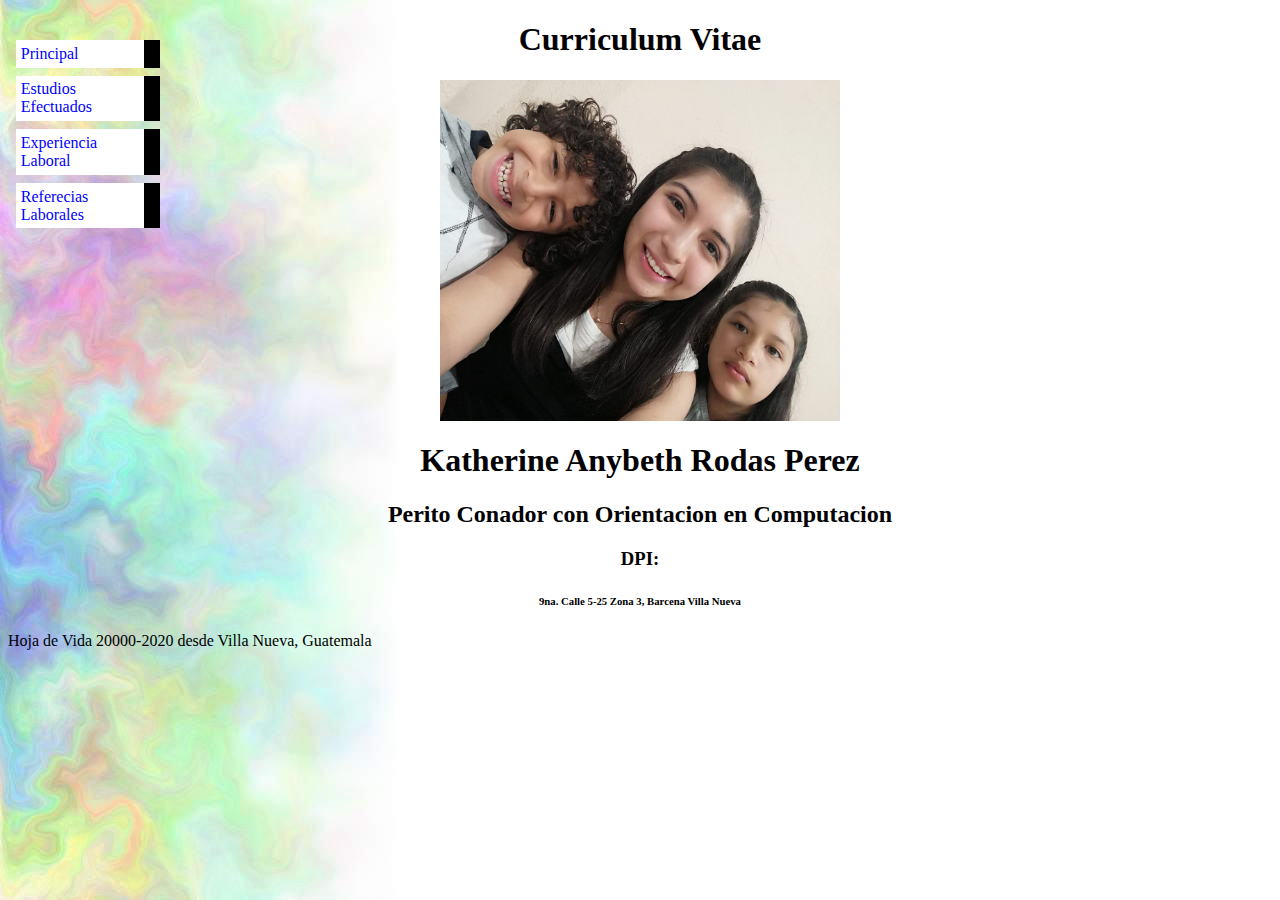
<file: index.html>
<!DOCTYPE html>
<html>
<head>
	<title>Mi primera pagina en repostitorios</title>
	<link rel="stylesheet" type="text/css" href="style.css" media="screen"> 
</head>
<body background="Imagen.jpg"  >


<h1 align="center"> Curriculum Vitae</h1>
<center><img src="Foto.jpg" width="400" 
	height="341" align="center"></center>
<h1 align="center"> Katherine Anybeth Rodas Perez</h1>
<h2 align="center"> Perito Conador con Orientacion en Computacion</h2>
<h3 align="center"> DPI:   </h3>
<h6 align="center">9na. Calle 5-25 Zona 3, Barcena Villa Nueva</h6>

<ul class="navbar">
<li><a href="index.html"> Principal</a></li>
<li><a href="estudios.html"> Estudios Efectuados</a></li>
<li><a href="explab.html"> Experiencia Laboral</a></li>
<li><a href="referencias.html"> Referecias Laborales</a></li>	
</ul>
<p> Hoja de Vida 20000-2020 desde Villa Nueva, Guatemala</p>

</body>
</html>
</file>
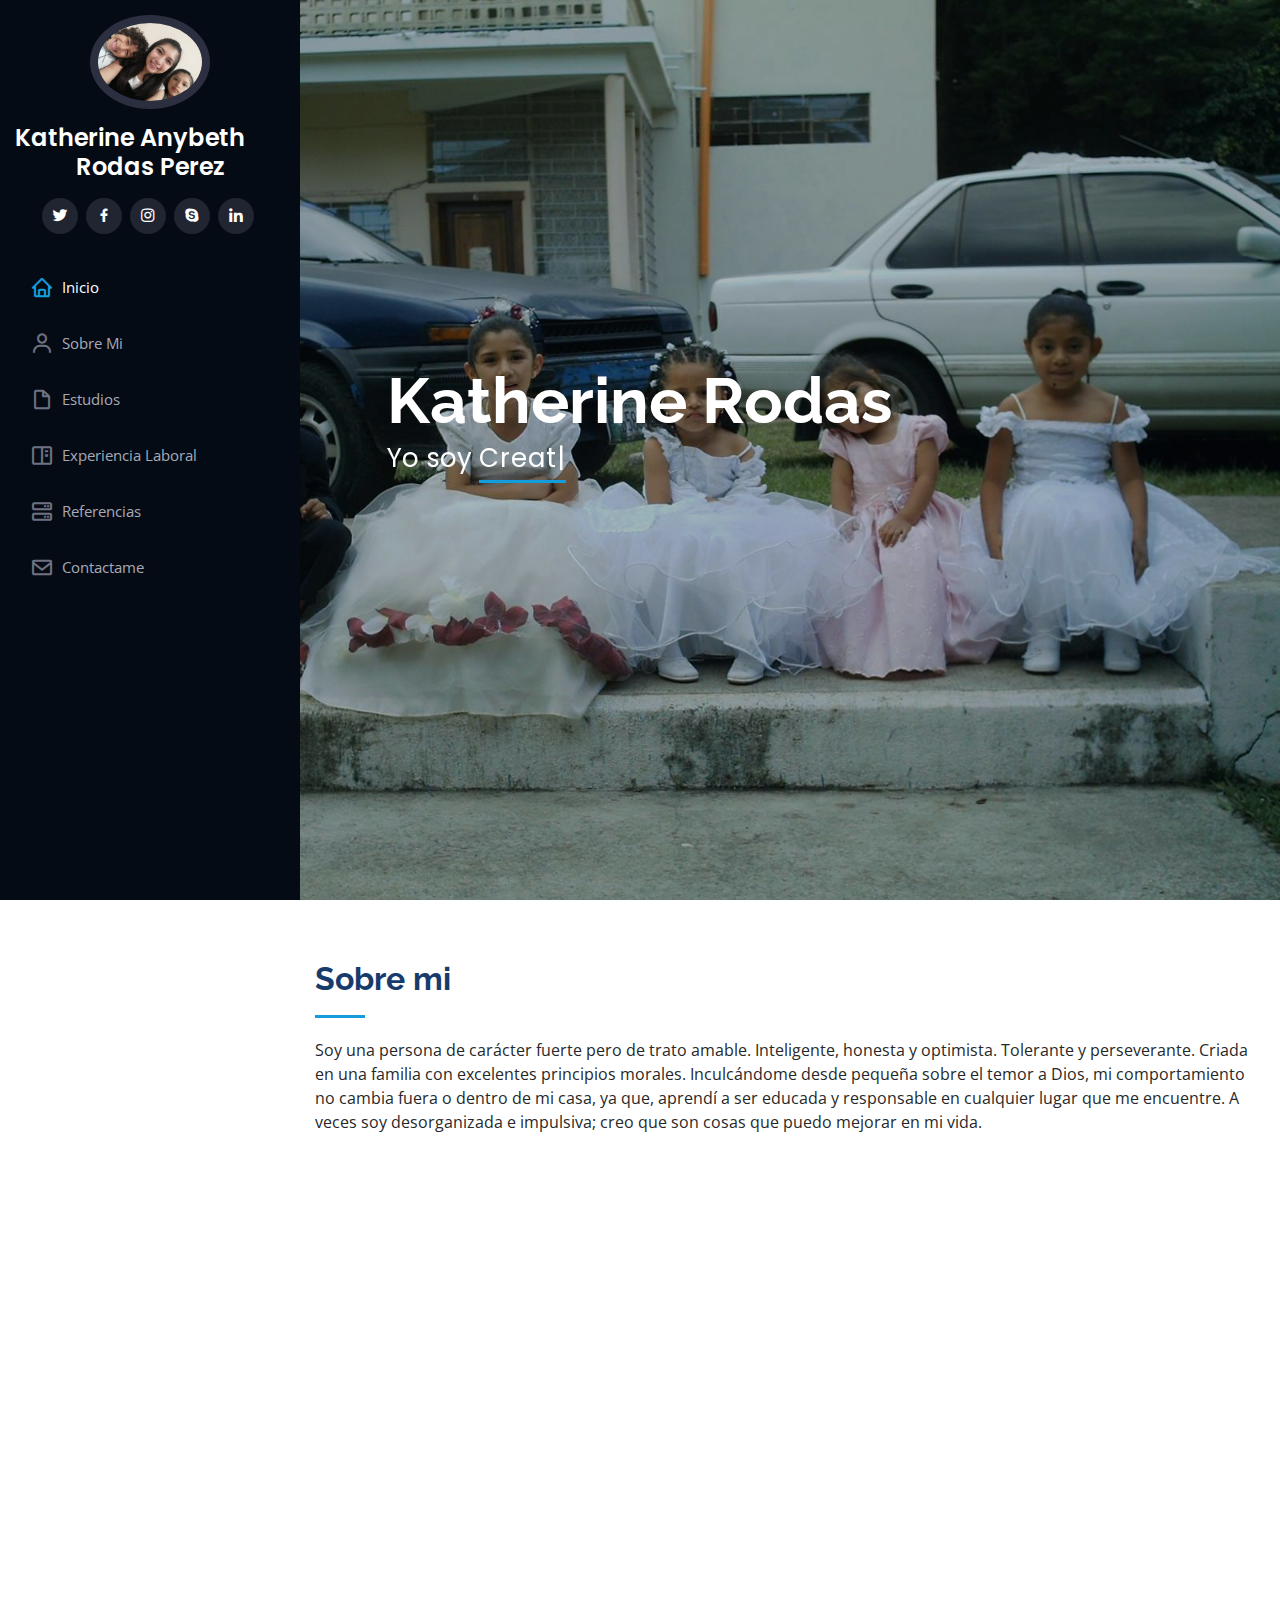
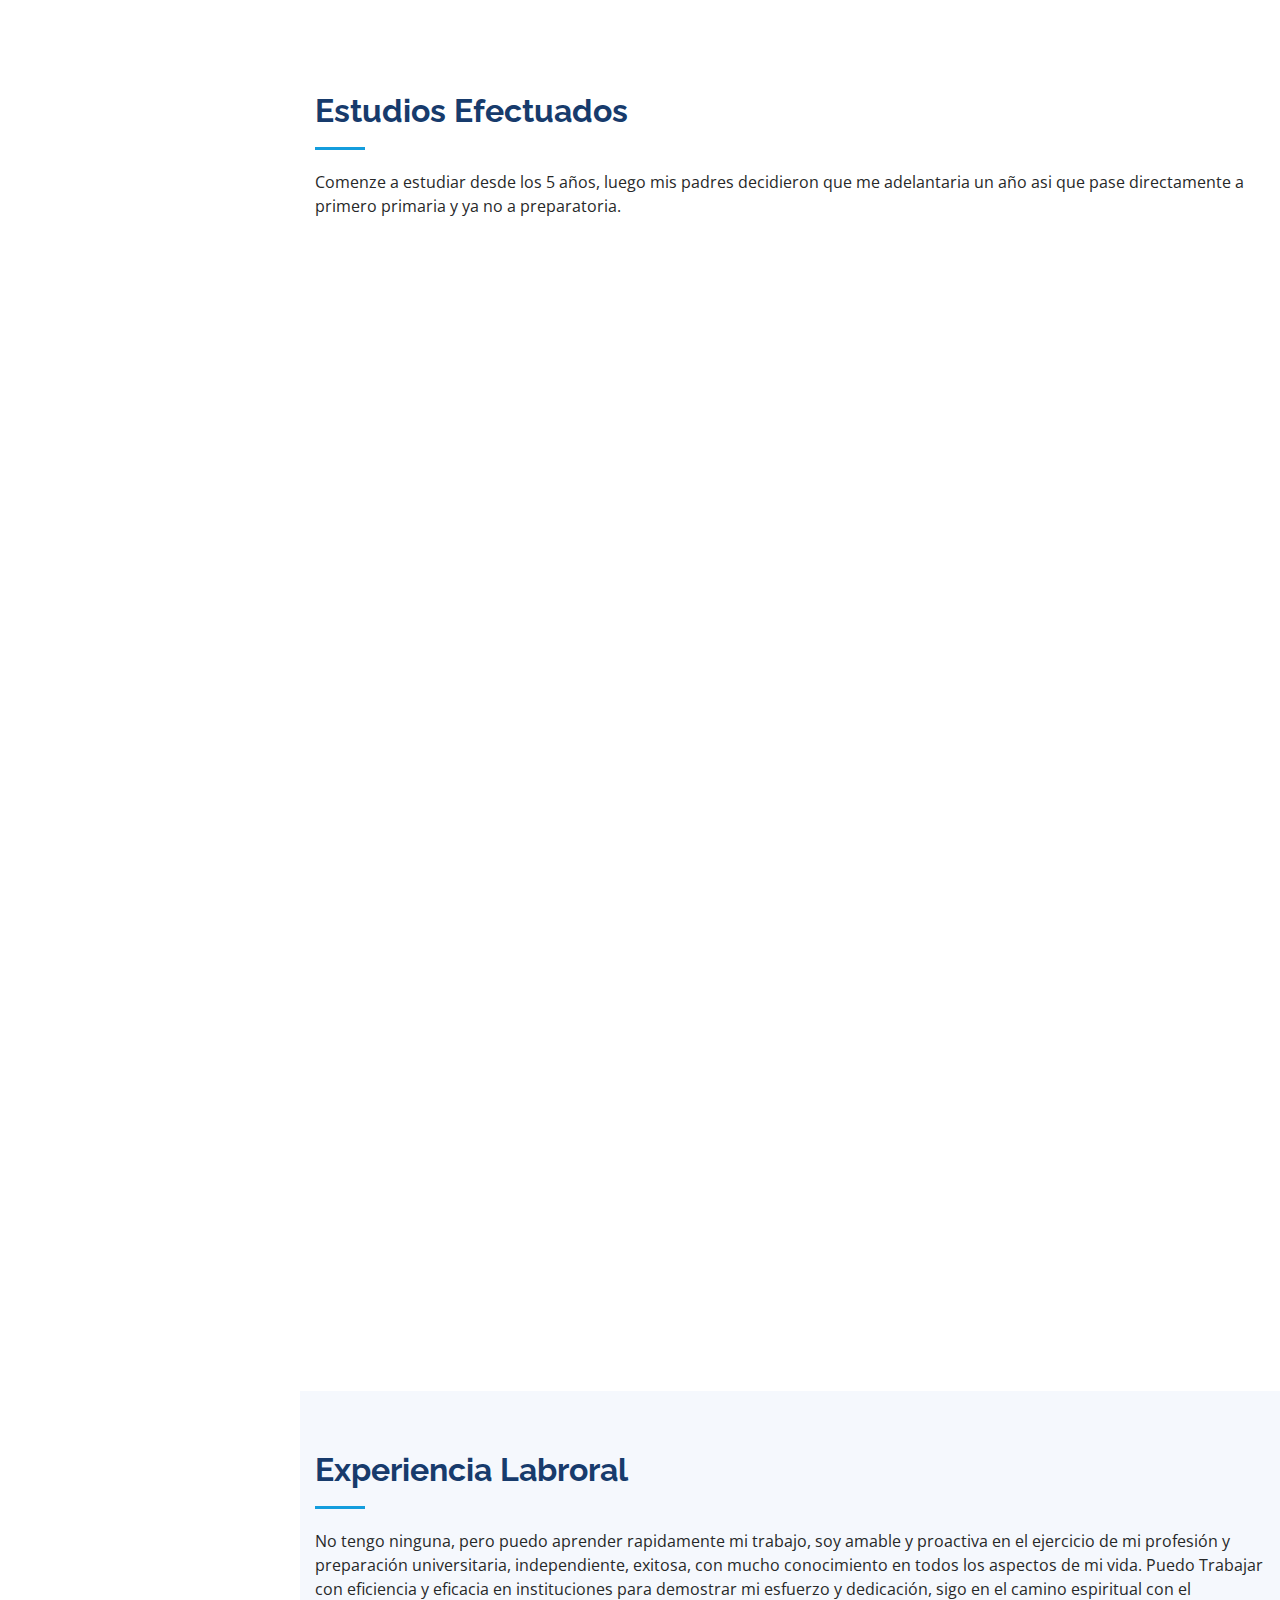
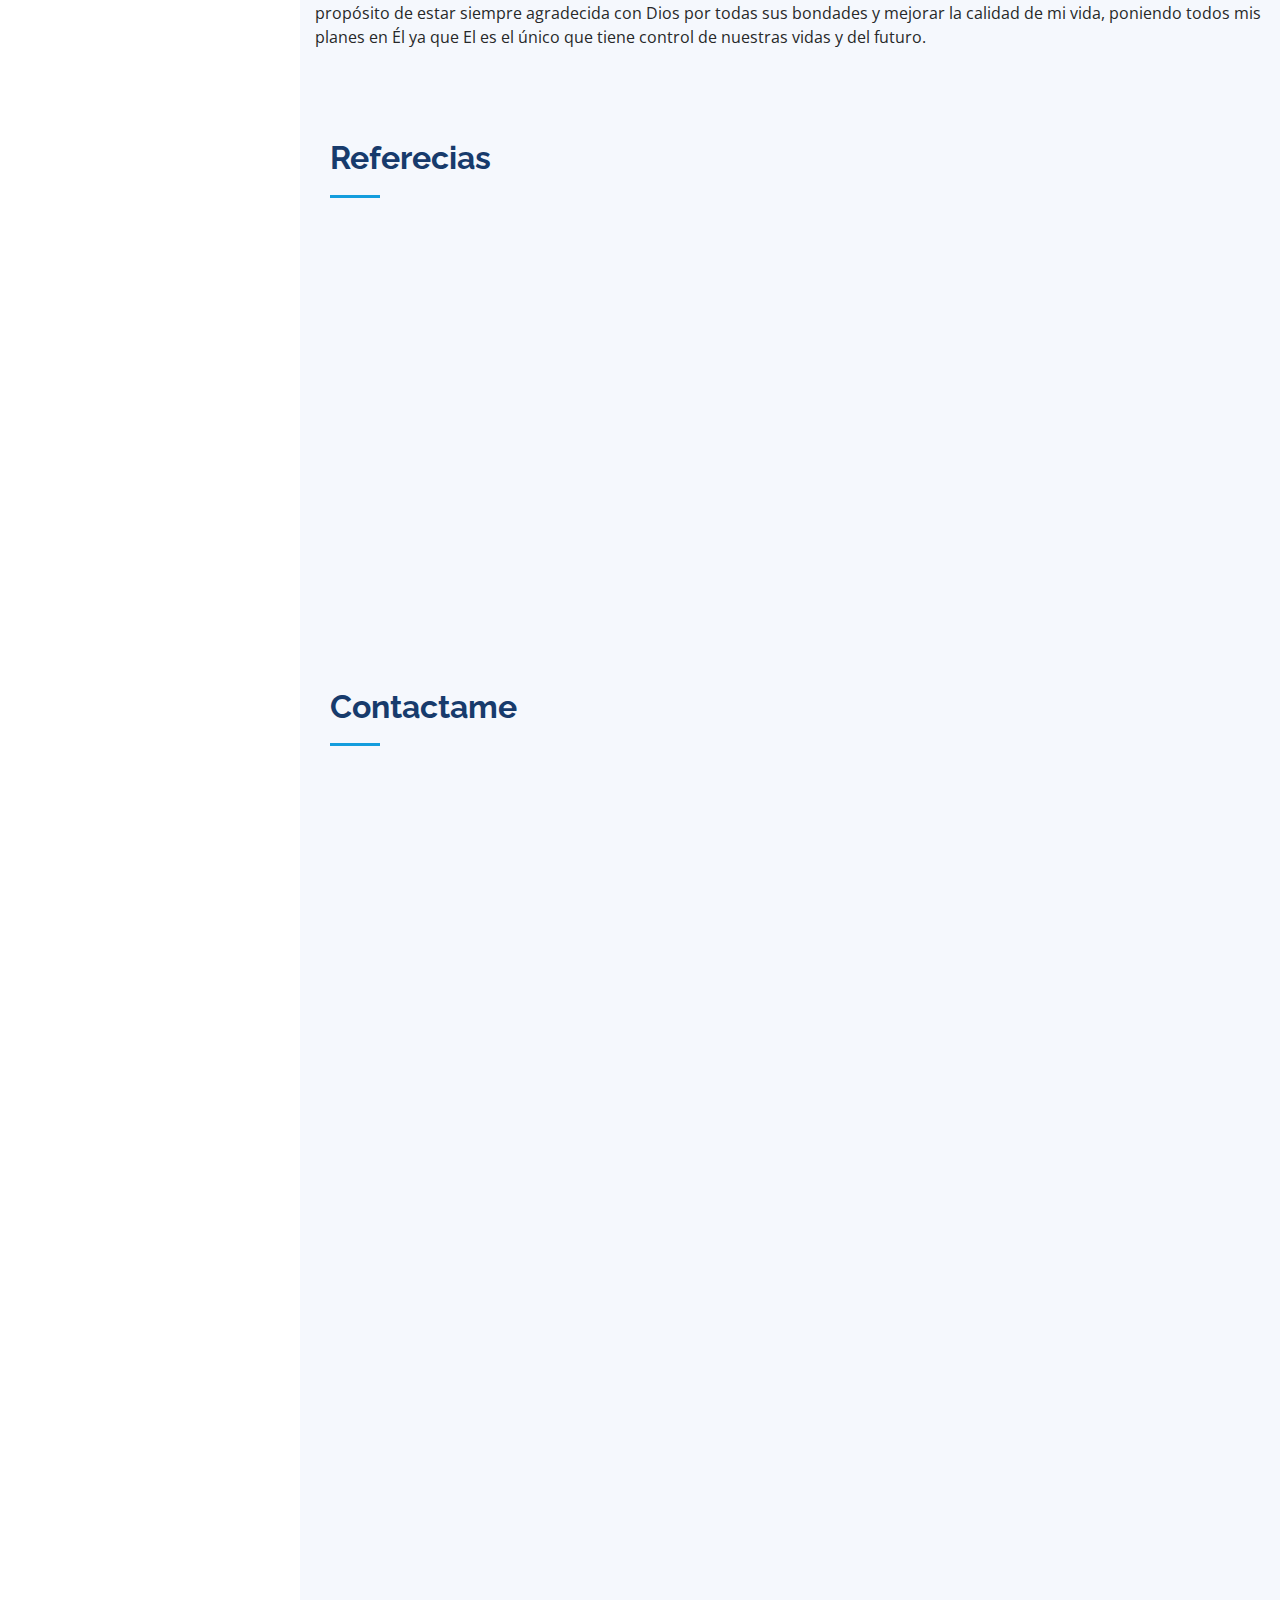
<file: iPortfolio/index.html>
<!DOCTYPE html>
<html lang="en">

<head>
  <meta charset="utf-8">
  <meta content="width=device-width, initial-scale=1.0" name="viewport">

  <title>Curriculum Vitae</title>
  <meta content="" name="description">
  <meta content="" name="keywords">

  <!-- Favicons -->
  <link href="assets/img/favicon.png" rel="icon">
  <link href="assets/img/apple-touch-icon.png" rel="apple-touch-icon">

  <!-- Google Fonts -->
  <link href="https://fonts.googleapis.com/css?family=Open+Sans:300,300i,400,400i,600,600i,700,700i|Raleway:300,300i,400,400i,500,500i,600,600i,700,700i|Poppins:300,300i,400,400i,500,500i,600,600i,700,700i" rel="stylesheet">

  <!-- Vendor CSS Files -->
  <link href="assets/vendor/bootstrap/css/bootstrap.min.css" rel="stylesheet">
  <link href="assets/vendor/icofont/icofont.min.css" rel="stylesheet">
  <link href="assets/vendor/boxicons/css/boxicons.min.css" rel="stylesheet">
  <link href="assets/vendor/venobox/venobox.css" rel="stylesheet">
  <link href="assets/vendor/owl.carousel/assets/owl.carousel.min.css" rel="stylesheet">
  <link href="assets/vendor/aos/aos.css" rel="stylesheet">

  <!-- Template Main CSS File -->
  <link href="assets/css/style.css" rel="stylesheet">

  <!-- =======================================================
  * Template Name: iPortfolio - v1.5.1
  * Template URL: https://bootstrapmade.com/iportfolio-bootstrap-portfolio-websites-template/
  * Author: BootstrapMade.com
  * License: https://bootstrapmade.com/license/
  ======================================================== -->
</head>

<body>

  <!-- ======= Mobile nav toggle button ======= -->
  <button type="button" class="mobile-nav-toggle d-xl-none"><i class="icofont-navigation-menu"></i></button>

  <!-- ======= Header ======= -->
  <header id="header">
    <div class="d-flex flex-column">

      <div class="profile">
        <img src="assets/img/Profile img.jpg" alt="" class="img-fluid rounded-circle">
        <h1 class="text-light"><a href="index.html">Katherine Anybeth Rodas Perez</a></h1>
        <div class="social-links mt-3 text-center">
          <a href="#" class="twitter"><i class="bx bxl-twitter"></i></a>
          <a href="#" class="facebook"><i class="bx bxl-facebook"></i></a>
          <a href="#" class="instagram"><i class="bx bxl-instagram"></i></a>
          <a href="#" class="google-plus"><i class="bx bxl-skype"></i></a>
          <a href="#" class="linkedin"><i class="bx bxl-linkedin"></i></a>
        </div>
      </div>

      <nav class="nav-menu">
        <ul>
          <li class="active"><a href="index.html"><i class="bx bx-home"></i> <span>Inicio</span></a></li>
          <li><a href="#about"><i class="bx bx-user"></i> <span>Sobre Mi</span></a></li>
          <li><a href="#resume"><i class="bx bx-file-blank"></i> <span>Estudios</span></a></li>
          <li><a href="#portfolio"><i class="bx bx-book-content"></i> Experiencia Laboral</a></li>
          <li><a href="#services"><i class="bx bx-server"></i> Referencias</a></li>
          <li><a href="#contact"><i class="bx bx-envelope"></i> Contactame</a></li>

        </ul>
      </nav><!-- .nav-menu -->
      <button type="button" class="mobile-nav-toggle d-xl-none"><i class="icofont-navigation-menu"></i></button>

    </div>
  </header><!-- End Header -->

  <!-- ======= Hero Section ======= -->
  <section id="hero" class="d-flex flex-column justify-content-center align-items-center">
    <div class="hero-container" data-aos="fade-in">
      <h1>Katherine Rodas</h1>
      <p>Yo soy <span class="typed" data-typed-items="Creativa, Eficiente, soñadora, Emprendedora "></span></p>
    </div>
  </section><!-- End Hero -->

  <main id="main">

    <!-- ======= About Section ======= -->
    <section id="about" class="about">
      <div class="container">

        <div class="section-title">
          <h2>Sobre mi</h2>
          <p>Soy una persona de carácter fuerte pero de trato amable.
Inteligente, honesta y optimista. Tolerante y perseverante. Criada en una familia con excelentes principios morales. 
Inculcándome desde pequeña sobre el temor a Dios, mi comportamiento no cambia fuera o dentro de mi casa, ya que, aprendí a ser educada y responsable en cualquier lugar que me encuentre. A veces soy desorganizada e impulsiva; creo que son cosas que puedo mejorar en mi vida.</p>
        </div>

        <div class="row">
          <div class="col-lg-4" data-aos="fade-right">
            <img src="assets/img/Profile img.jpg" class="img-fluid" alt="">
          </div>
          <div class="col-lg-8 pt-4 pt-lg-0 content" data-aos="fade-left">
            <h3>Datos   </h3>
           
            <div class="row">
              <div class="col-lg-6">
                <ul>
                  <li><i class="icofont-rounded-right"></i> <strong>Cumpleaños:</strong> 28 Noviembre 2003</li>
                  <li><i class="icofont-rounded-right"></i> <strong>Website:</strong> www.example.com</li>
                  <li><i class="icofont-rounded-right"></i> <strong>Phone:</strong> +502 5362 9902</li>
                  <li><i class="icofont-rounded-right"></i> <strong>City:</strong> Ciudad : Villa Nueva, Guatemal</li>
                </ul>
              </div>
              <div class="col-lg-6">
                <ul>
                  <li><i class="icofont-rounded-right"></i> <strong>Edad:</strong> 17</li>
                  <li><i class="icofont-rounded-right"></i> <strong>Titulo:</strong> Contadora</li>
                  <li><i class="icofont-rounded-right"></i> <strong>Correo:</strong> katy.ro2015@gmail.com</li>
                  <li><i class="icofont-rounded-right"></i> <strong>Trabajo:</strong> Disponible</li>
                </ul>
              </div>
            </div>
            <p>
              Mis padres son Cesar Alejandro Rodas Escobar y Ana Elizabeth Pérez García, tengo una hermana mayor llamada Gabriela Alejandra Rodas Pérez y una hermana menor llamada Kimberly Daniela Rodas Pérez.  Actualmente vivo en Bárcenas Villa Nueva.
Curso la carrera de Perito Contador con Orientación en Computación en el Instituto Profesional de Computación, disfruto leer, mis libros favoritos son las sagas de Percy Jackson Dioses del Olimpo y Héroes del Olimpo, me gusta hacer deporte, ya que, practique karate durante 4 años y recibí clases de natación, mis pasatiempos son ver series por internet. Una de mis metas a corto plazo es ingresar a la universidad.
            </p>
          </div>
        </div>

      </div>
    </section><!-- End About Section -->

    <!-- ======= Facts Section ======= -->
    

    

    <!-- ======= Resume Section ======= -->
    <section id="resume" class="resume">
      <div class="container">

        <div class="section-title">
          <h2>Estudios Efectuados</h2>
          <p>Comenze a estudiar desde los 5 años, luego mis padres decidieron que me adelantaria un año asi que pase directamente a primero primaria y ya no a preparatoria.</p>
        </div>

        <div class="row">
          <div class="col-lg-6" data-aos="fade-up">
            <h3 class="resume-title">Primaria</h3>
            <div class="resume-item pb-0">
              <h4>Colegio Evangelico la Verdad es Jesus</h4>
              <h5>2009 - 2015</h5>
              
              <ul>
                <li>Parvulos </li>
                <li>Primero </li>
                <li>Segundo</li>
                <li>Tercero</li>
                <li>Cuarto</li>
                <li>Quinto</li>
                <li>Sexto</li>
              </ul>
            </div>

            <h3 class="resume-title">Basicos</h3>
            <div class="resume-item">
              <h4>Instituto Profesional de Computacion</h4>
              <h5>2016 - 2018</h5>
              <ul>
                <li>Primero </li>
                <li>Segundo </li>
                <li>Tercero</li>
                
              </ul>
            </div>
            
          <div class="col-lg-6" data-aos="fade-up" data-aos-delay="100">
            <h3 class="resume-title">Carrera</h3>
            <div class="resume-item">
              <h4>Instituto Profesional de Computacion</h4>
              <h5>2019 - Presente</h5>
              <ul>
                <li>4to. Perito Contador con Orientacion en Computacion</li>
                <li>5to. Perito Contador con Orientacion en Computacion</li>
                <li>6to. Perito Contador con Orientacion en Computacion</li>
                
              </ul>
            </div>
            
    </section><!-- End Resume Section -->

    <!-- ======= Portfolio Section ======= -->
    <section id="portfolio" class="portfolio section-bg">
      <div class="container">

        <div class="section-title">
          <h2>Experiencia Labroral</h2>
          <p>No tengo ninguna, pero puedo aprender rapidamente mi trabajo, soy  amable y proactiva en el ejercicio de mi profesión y preparación universitaria, independiente, exitosa,  con mucho
conocimiento en todos los aspectos de mi vida. Puedo Trabajar con eficiencia y
eficacia en  instituciones para demostrar mi esfuerzo y dedicación,
sigo en el camino espiritual con el propósito de estar siempre agradecida con
Dios por todas sus bondades y mejorar la calidad de mi vida,  poniendo todos mis planes en Él ya que El es
el  único que tiene control de nuestras
vidas y del futuro.</p>
        </div>

      
    

    <!-- ======= Testimonials Section ======= -->
    <section id="testimonials" class="testimonials section-bg">
      <div class="container">

        <div class="section-title">
          <h2>Referecias </h2>
          
        </div>

        <div class="owl-carousel testimonials-carousel">

        
          <div class="testimonial-item" data-aos="fade-up" data-aos-delay="100">
            <p>
              <i class="bx bxs-quote-alt-left quote-icon-left"></i>
              Correo: rodasgabriela3@gmail.com
              <br>
              tel: 5535-3935
              <i class="bx bxs-quote-alt-right quote-icon-right"></i>
            </p>
            <img src="assets/img/testimonials/Testimonials.jpg" class="testimonial-img" alt="">
            <h3>Gabiela Rodas</h3>
            
          </div>

          <div class="testimonial-item" data-aos="fade-up" data-aos-delay="200">
            <p>
              <i class="bx bxs-quote-alt-left quote-icon-left"></i>
              Correo: cristy.rodas1985@gmail.com
              <br>
              tel: 9856-3635
              <i class="bx bxs-quote-alt-right quote-icon-right"></i>
            </p>
            <img src="assets/img/testimonials/Testimonial.jpg" class="testimonial-img" alt="">
            <h3>Cristina de Gonzales</h3>
            
          </div>

          <div class="testimonial-item" data-aos="fade-up" data-aos-delay="300">
            <p>
              <i class="bx bxs-quote-alt-left quote-icon-left"></i>
              Correo: crodasgalcasa@gmail.com
              <br>
              tel: 6685-5522
              <i class="bx bxs-quote-alt-right quote-icon-right"></i>
            </p>
            <img src="assets/img/testimonials/Testimonials 4.jpg" class="testimonial-img" alt="">
            <h3>Cesar Rodas</h3>
            
          </div>

         
    </section><!-- End Testimonials Section -->

    <!-- ======= Contact Section ======= -->
    <section id="contact" class="contact">
      <div class="container">

        <div class="section-title">
          <h2>Contactame</h2>
          
        </div>

        <div class="row" data-aos="fade-in">

          <div class="col-lg-5 d-flex align-items-stretch">
            <div class="info">
              <div class="address">
                <i class="icofont-google-map"></i>
                <h4>Locacion:</h4>
                <p>9na Calle 5-25 zona 3 Bacenas, Villa Nueva</p>
              </div>

              <div class="email">
                <i class="icofont-envelope"></i>
                <h4>Email:</h4>
                <p>Katy.ro2015@gmail.com</p>
              </div>

              <div class="phone">
                <i class="icofont-phone"></i>
                <h4>Call:</h4>
                <p>+502 5362-9902</p>
              </div>

              <iframe src="https://www.google.com/maps/embed?pb=!1m14!1m8!1m3!1d12097.433213460943!2d-74.0062269!3d40.7101282!3m2!1i1024!2i768!4f13.1!3m3!1m2!1s0x0%3A0xb89d1fe6bc499443!2sDowntown+Conference+Center!5e0!3m2!1smk!2sbg!4v1539943755621" frameborder="0" style="border:0; width: 100%; height: 290px;" allowfullscreen></iframe>
            </div>

          </div>

         
  <!-- ======= Footer ======= -->
  <footer id="footer">
    <div class="container">
      <div class="copyright">
        &copy; Copyright <strong><span>iPortfolio</span></strong>
      </div>
      <div class="credits">
        <!-- All the links in the footer should remain intact. -->
        <!-- You can delete the links only if you purchased the pro version. -->
        <!-- Licensing information: https://bootstrapmade.com/license/ -->
        <!-- Purchase the pro version with working PHP/AJAX contact form: https://bootstrapmade.com/iportfolio-bootstrap-portfolio-websites-template/ -->
        Designed by <a href="https://bootstrapmade.com/">BootstrapMade</a>
      </div>
    </div>
  </footer><!-- End  Footer -->

  <a href="#" class="back-to-top"><i class="icofont-simple-up"></i></a>

  <!-- Vendor JS Files -->
  <script src="assets/vendor/jquery/jquery.min.js"></script>
  <script src="assets/vendor/bootstrap/js/bootstrap.bundle.min.js"></script>
  <script src="assets/vendor/jquery.easing/jquery.easing.min.js"></script>
  <script src="assets/vendor/php-email-form/validate.js"></script>
  <script src="assets/vendor/waypoints/jquery.waypoints.min.js"></script>
  <script src="assets/vendor/counterup/counterup.min.js"></script>
  <script src="assets/vendor/isotope-layout/isotope.pkgd.min.js"></script>
  <script src="assets/vendor/venobox/venobox.min.js"></script>
  <script src="assets/vendor/owl.carousel/owl.carousel.min.js"></script>
  <script src="assets/vendor/typed.js/typed.min.js"></script>
  <script src="assets/vendor/aos/aos.js"></script>

  <!-- Template Main JS File -->
  <script src="assets/js/main.js"></script>

</body>

</html>
</file>
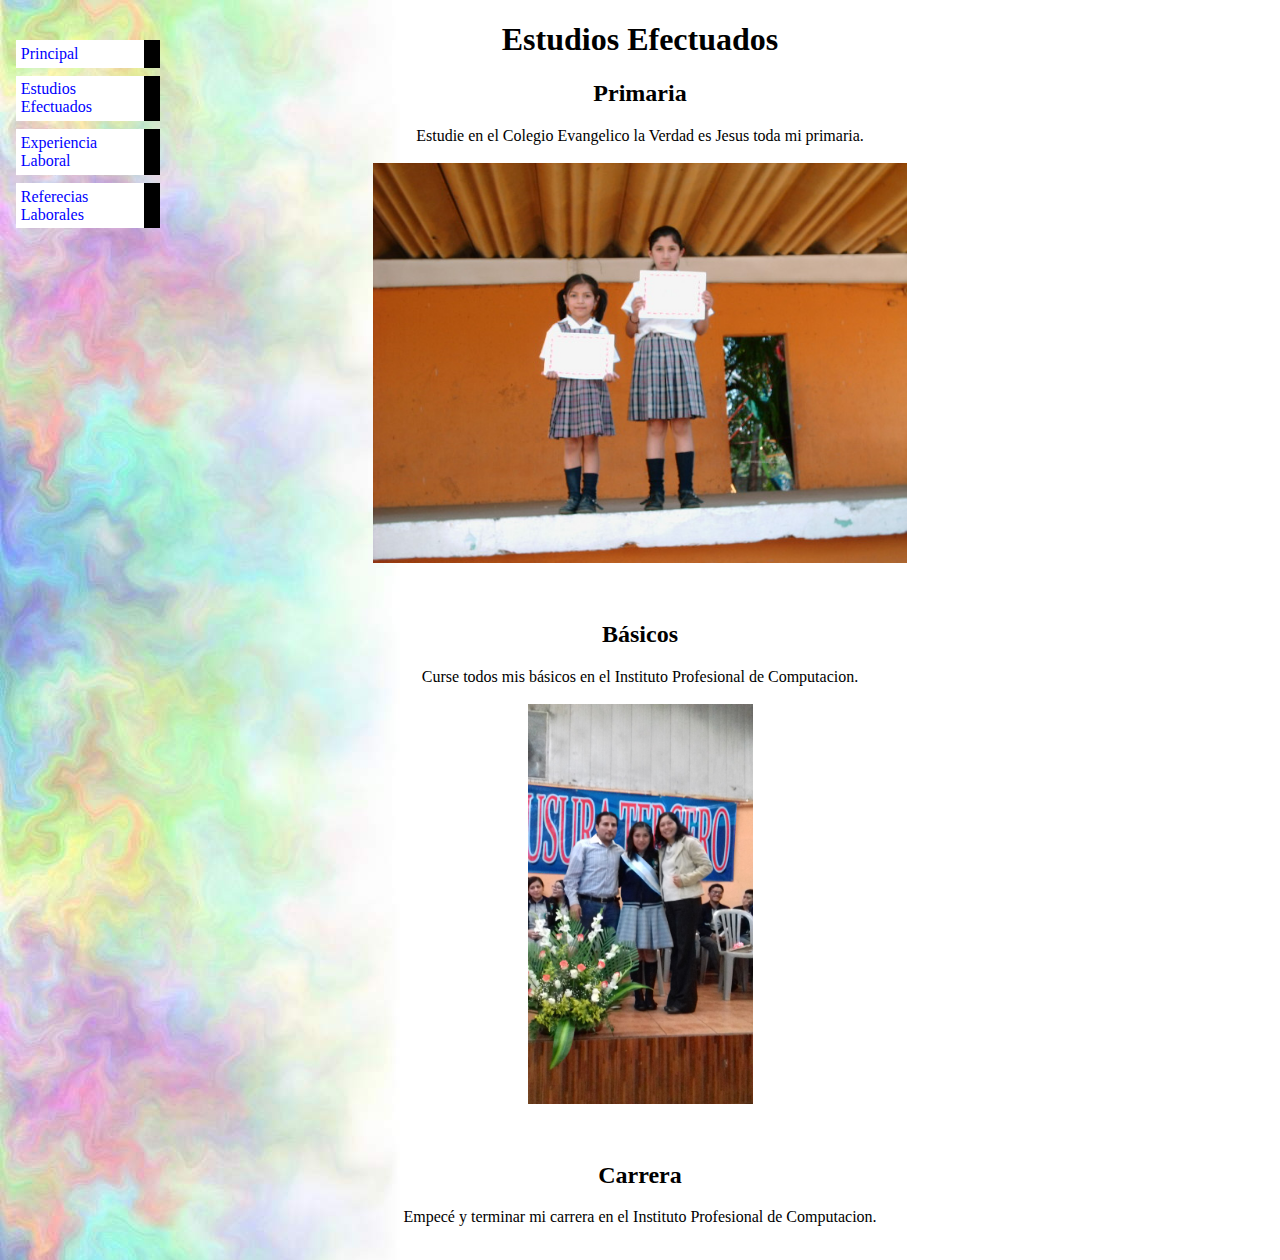
<file: estudios.html>
<!DOCTYPE html>
<html>
<head>

	<title>Estudios Efectuados</title>
	<link rel="stylesheet" type="text/css" href="style.css" media="screen"> 
</head>
<body background="Imagen.jpg" text="black" >

	<h1 align="center">Estudios Efectuados</h1>
	<h2 align="center">Primaria</h2>
	<p align="center">
		Estudie  en el Colegio Evangelico la Verdad es Jesus toda mi primaria.
		<br>
		<br>
		<img src="Verdad.jpg" height="400px">
	</p>
	<br>
	<h2 align="center"> Básicos </h2>
	<p align="center">
		Curse todos mis básicos en el 
		Instituto Profesional de Computacion.  
		<br>
		<br>
		<img src="Ipc.jpg" height="400px">
	</p>
	<br>
	<h2 align="center"> Carrera </h2>
	<p align="center">
		Empecé y terminar mi carrera en el 
		Instituto Profesional de Computacion.  
		<br>
		<br>
		
	</p>


<ul class="navbar">
<li><a href="index.html"> Principal</a></li>
<li><a href="estudios.html"> Estudios Efectuados</a></li>
<li><a href="explab.html"> Experiencia Laboral</a></li>
<li><a href="referencias.html"> Referecias Laborales</a></li>	
</ul>

</body>
</html>
</file>
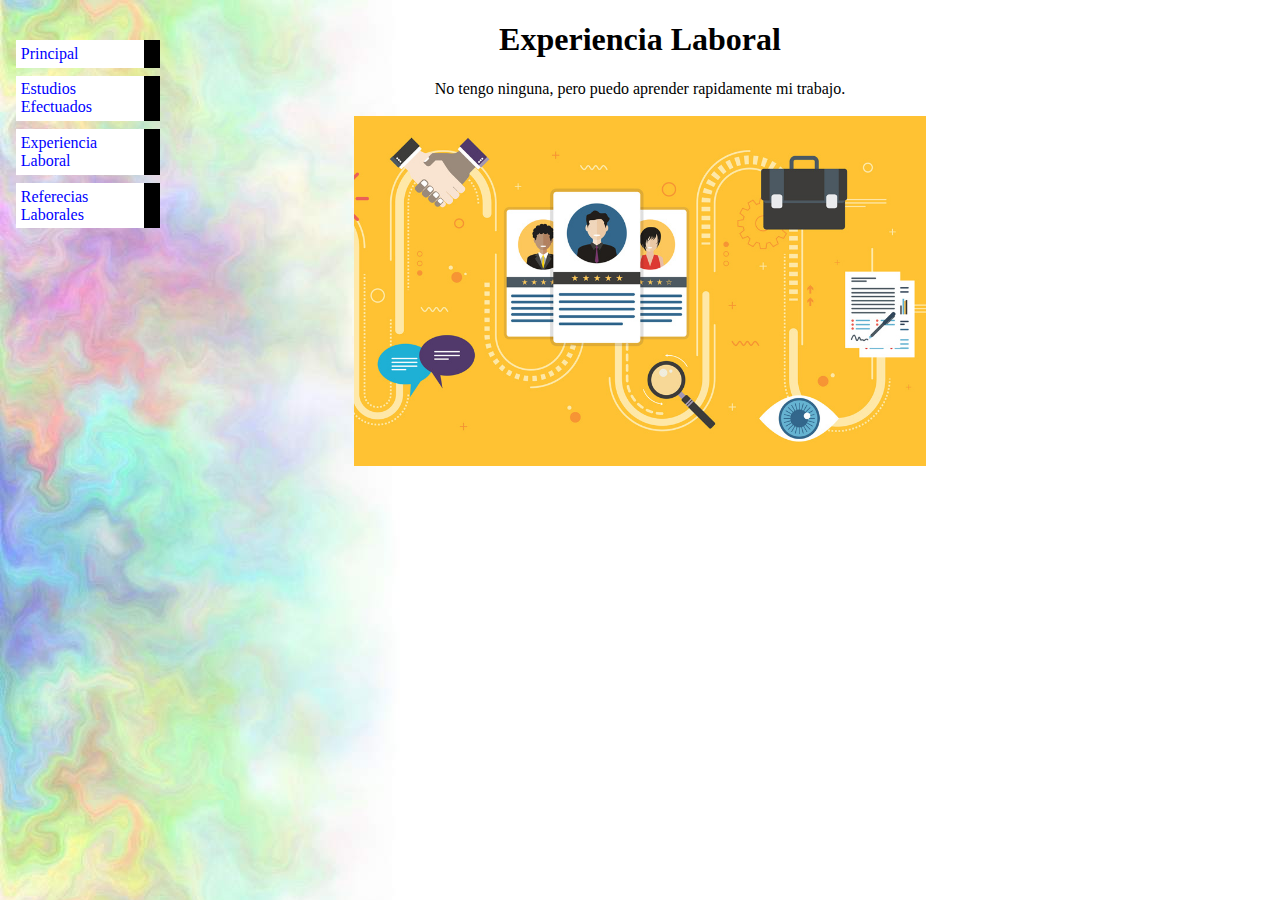
<file: explab.html>
<!DOCTYPE html>
<html>
<head>
	<title>Experiencia Laboral</title>
	<link rel="stylesheet" type="text/css" href="style.css" media="screen"> 
</head>
<body background="Imagen.jpg" text="black" >

	
	<h1 align="center">Experiencia Laboral</h1>
	<p align="Center">
		No tengo ninguna, pero puedo aprender rapidamente mi trabajo.
		<br>
		<br>
	<img src="Experiencia.jpg" height="350px">
		

	</p>
	



<ul class="navbar">
<li><a href="index.html"> Principal</a></li>
<li><a href="estudios.html"> Estudios Efectuados</a></li>
<li><a href="explab.html"> Experiencia Laboral</a></li>
<li><a href="referencias.html"> Referecias Laborales</a></li>	
</ul>

</body>
</html>
</file>
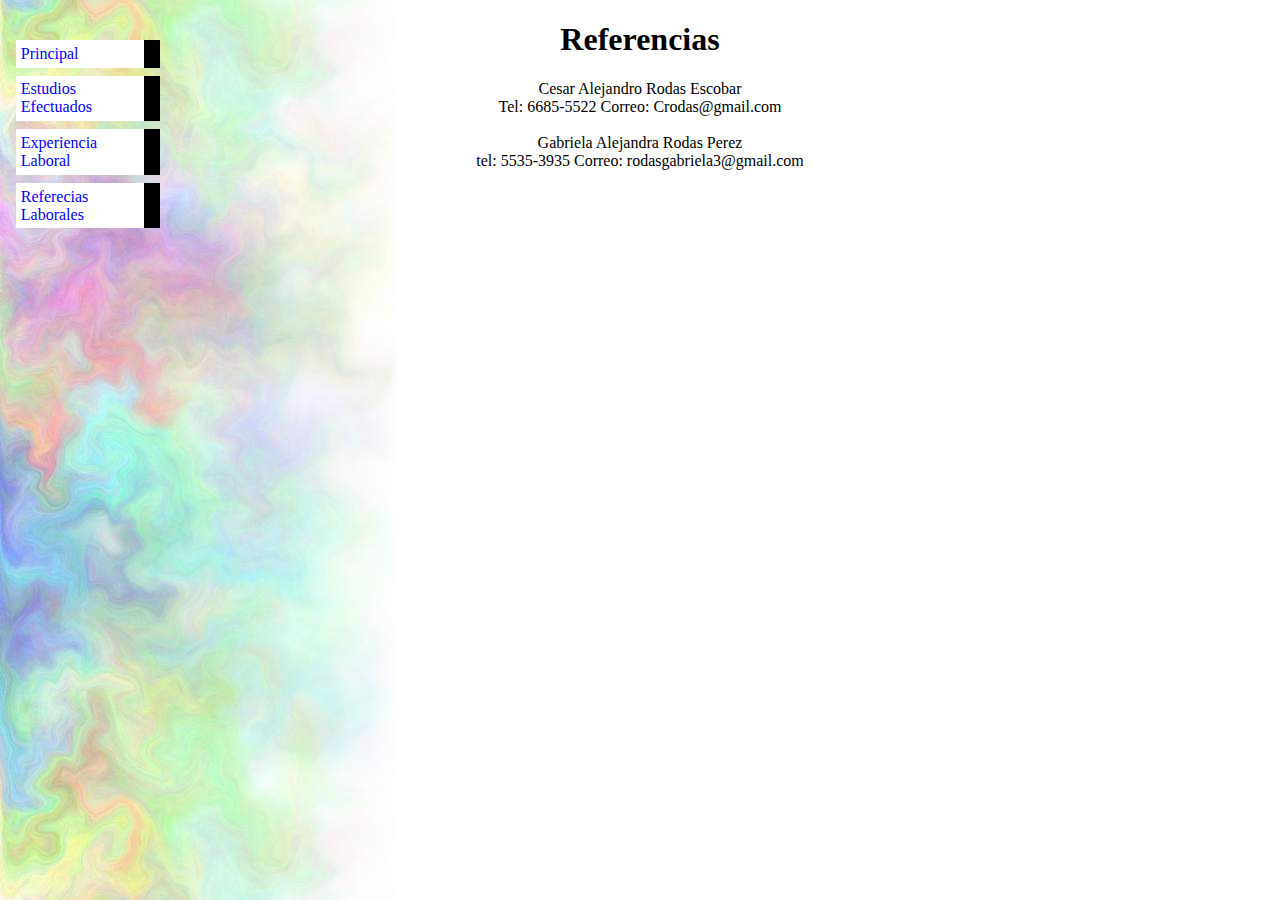
<file: referencias.html>
<!DOCTYPE html>
<html>
<head>
	<title>Referecias Laborales</title>
	<link rel="stylesheet" type="text/css" href="style.css" media="screen"> 
</head>
<body background="Imagen.jpg" text="black" >

<h1 align="center">Referencias</h1>
	<p align="center">
		Cesar Alejandro Rodas Escobar
		<br>
		Tel: 6685-5522
		Correo: Crodas@gmail.com
		<br>
		<br>
		Gabriela Alejandra Rodas Perez
		<br>
		tel: 5535-3935
		Correo: rodasgabriela3@gmail.com
		

	</p>


<ul class="navbar">
<li><a href="index.html"> Principal</a></li>
<li><a href="estudios.html"> Estudios Efectuados</a></li>
<li><a href="explab.html"> Experiencia Laboral</a></li>
<li><a href="referencias.html"> Referecias Laborales</a></li>	
</ul>

</body>
</html>
</file>
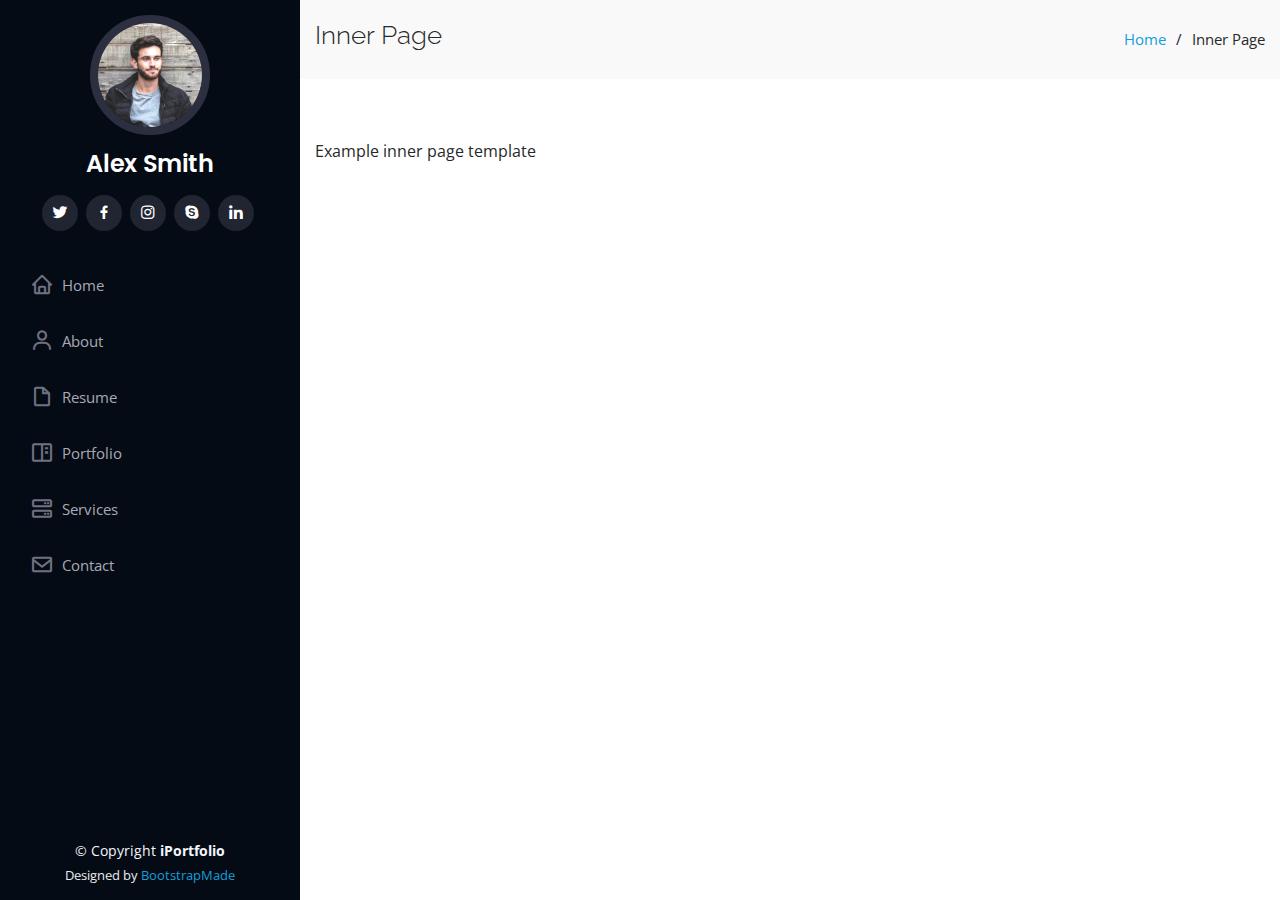
<file: iPortfolio/inner-page.html>
<!DOCTYPE html>
<html lang="en">

<head>
  <meta charset="utf-8">
  <meta content="width=device-width, initial-scale=1.0" name="viewport">

  <title>Inner Page - iPortfolio Bootstrap Template</title>
  <meta content="" name="description">
  <meta content="" name="keywords">

  <!-- Favicons -->
  <link href="assets/img/favicon.png" rel="icon">
  <link href="assets/img/apple-touch-icon.png" rel="apple-touch-icon">

  <!-- Google Fonts -->
  <link href="https://fonts.googleapis.com/css?family=Open+Sans:300,300i,400,400i,600,600i,700,700i|Raleway:300,300i,400,400i,500,500i,600,600i,700,700i|Poppins:300,300i,400,400i,500,500i,600,600i,700,700i" rel="stylesheet">

  <!-- Vendor CSS Files -->
  <link href="assets/vendor/bootstrap/css/bootstrap.min.css" rel="stylesheet">
  <link href="assets/vendor/icofont/icofont.min.css" rel="stylesheet">
  <link href="assets/vendor/boxicons/css/boxicons.min.css" rel="stylesheet">
  <link href="assets/vendor/venobox/venobox.css" rel="stylesheet">
  <link href="assets/vendor/owl.carousel/assets/owl.carousel.min.css" rel="stylesheet">
  <link href="assets/vendor/aos/aos.css" rel="stylesheet">

  <!-- Template Main CSS File -->
  <link href="assets/css/style.css" rel="stylesheet">

  <!-- =======================================================
  * Template Name: iPortfolio - v1.5.1
  * Template URL: https://bootstrapmade.com/iportfolio-bootstrap-portfolio-websites-template/
  * Author: BootstrapMade.com
  * License: https://bootstrapmade.com/license/
  ======================================================== -->
</head>

<body>

  <!-- ======= Mobile nav toggle button ======= -->
  <button type="button" class="mobile-nav-toggle d-xl-none"><i class="icofont-navigation-menu"></i></button>

  <!-- ======= Header ======= -->
  <header id="header">
    <div class="d-flex flex-column">

      <div class="profile">
        <img src="assets/img/profile-img.jpg" alt="" class="img-fluid rounded-circle">
        <h1 class="text-light"><a href="index.html">Alex Smith</a></h1>
        <div class="social-links mt-3 text-center">
          <a href="#" class="twitter"><i class="bx bxl-twitter"></i></a>
          <a href="#" class="facebook"><i class="bx bxl-facebook"></i></a>
          <a href="#" class="instagram"><i class="bx bxl-instagram"></i></a>
          <a href="#" class="google-plus"><i class="bx bxl-skype"></i></a>
          <a href="#" class="linkedin"><i class="bx bxl-linkedin"></i></a>
        </div>
      </div>

      <nav class="nav-menu">
        <ul>
          <li><a href="index.html"><i class="bx bx-home"></i> <span>Home</span></a></li>
          <li><a href="#about"><i class="bx bx-user"></i> <span>About</span></a></li>
          <li><a href="#resume"><i class="bx bx-file-blank"></i> <span>Resume</span></a></li>
          <li><a href="#portfolio"><i class="bx bx-book-content"></i> Portfolio</a></li>
          <li><a href="#services"><i class="bx bx-server"></i> Services</a></li>
          <li><a href="#contact"><i class="bx bx-envelope"></i> Contact</a></li>

        </ul>
      </nav><!-- .nav-menu -->
      <button type="button" class="mobile-nav-toggle d-xl-none"><i class="icofont-navigation-menu"></i></button>

    </div>
  </header><!-- End Header -->

  <main id="main">

    <!-- ======= Breadcrumbs ======= -->
    <section class="breadcrumbs">
      <div class="container">

        <div class="d-flex justify-content-between align-items-center">
          <h2>Inner Page</h2>
          <ol>
            <li><a href="index.html">Home</a></li>
            <li>Inner Page</li>
          </ol>
        </div>

      </div>
    </section><!-- End Breadcrumbs -->

    <section class="inner-page">
      <div class="container">
        <p>
          Example inner page template
        </p>
      </div>
    </section>

  </main><!-- End #main -->

  <!-- ======= Footer ======= -->
  <footer id="footer">
    <div class="container">
      <div class="copyright">
        &copy; Copyright <strong><span>iPortfolio</span></strong>
      </div>
      <div class="credits">
        <!-- All the links in the footer should remain intact. -->
        <!-- You can delete the links only if you purchased the pro version. -->
        <!-- Licensing information: https://bootstrapmade.com/license/ -->
        <!-- Purchase the pro version with working PHP/AJAX contact form: https://bootstrapmade.com/iportfolio-bootstrap-portfolio-websites-template/ -->
        Designed by <a href="https://bootstrapmade.com/">BootstrapMade</a>
      </div>
    </div>
  </footer><!-- End  Footer -->

  <a href="#" class="back-to-top"><i class="icofont-simple-up"></i></a>

  <!-- Vendor JS Files -->
  <script src="assets/vendor/jquery/jquery.min.js"></script>
  <script src="assets/vendor/bootstrap/js/bootstrap.bundle.min.js"></script>
  <script src="assets/vendor/jquery.easing/jquery.easing.min.js"></script>
  <script src="assets/vendor/php-email-form/validate.js"></script>
  <script src="assets/vendor/waypoints/jquery.waypoints.min.js"></script>
  <script src="assets/vendor/counterup/counterup.min.js"></script>
  <script src="assets/vendor/isotope-layout/isotope.pkgd.min.js"></script>
  <script src="assets/vendor/venobox/venobox.min.js"></script>
  <script src="assets/vendor/owl.carousel/owl.carousel.min.js"></script>
  <script src="assets/vendor/typed.js/typed.min.js"></script>
  <script src="assets/vendor/aos/aos.js"></script>

  <!-- Template Main JS File -->
  <script src="assets/js/main.js"></script>

</body>

</html>
</file>
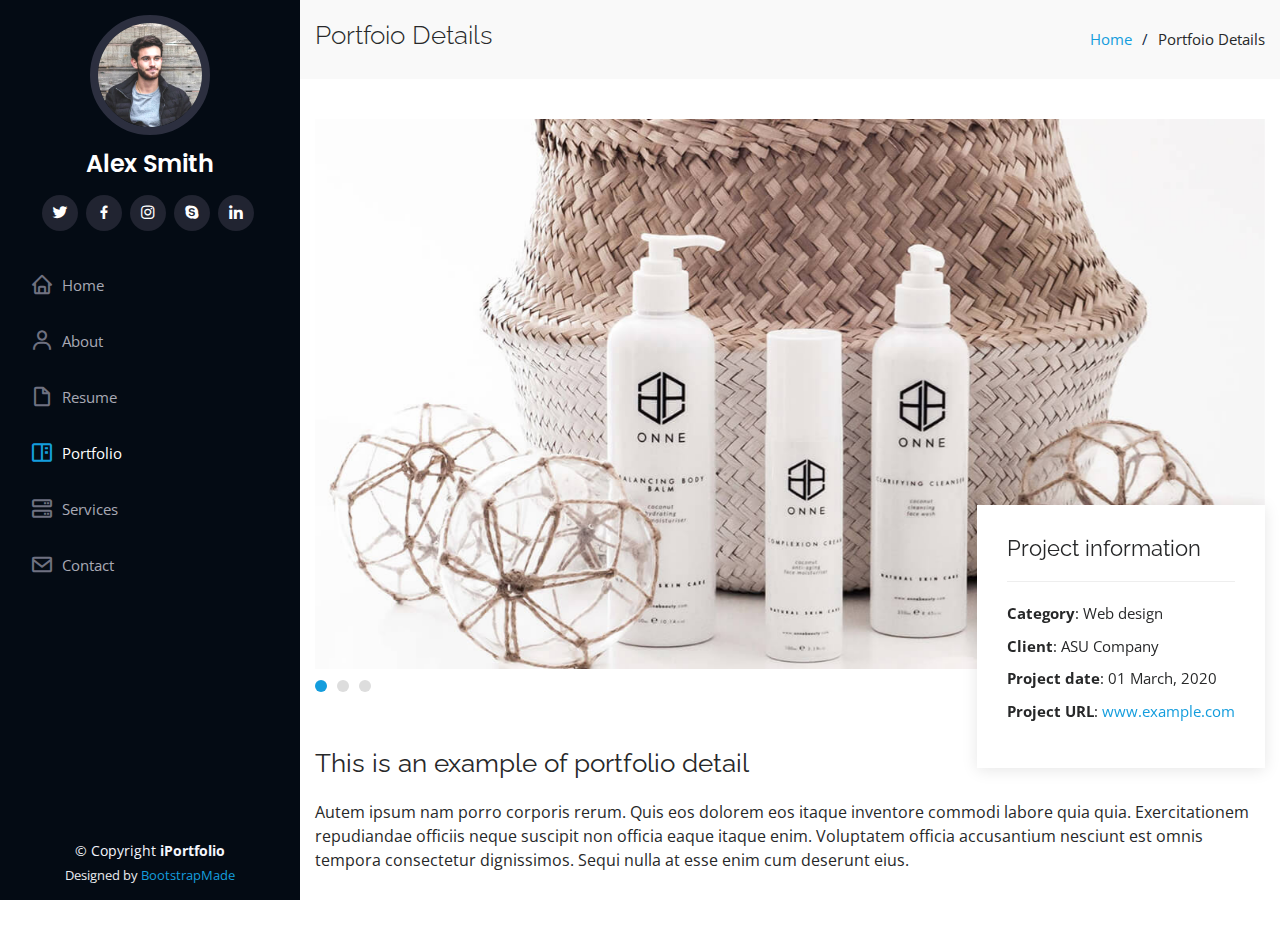
<file: iPortfolio/portfolio-details.html>
<!DOCTYPE html>
<html lang="en">

<head>
  <meta charset="utf-8">
  <meta content="width=device-width, initial-scale=1.0" name="viewport">

  <title>Portfolio Details - iPortfolio Bootstrap Template</title>
  <meta content="" name="description">
  <meta content="" name="keywords">

  <!-- Favicons -->
  <link href="assets/img/favicon.png" rel="icon">
  <link href="assets/img/apple-touch-icon.png" rel="apple-touch-icon">

  <!-- Google Fonts -->
  <link href="https://fonts.googleapis.com/css?family=Open+Sans:300,300i,400,400i,600,600i,700,700i|Raleway:300,300i,400,400i,500,500i,600,600i,700,700i|Poppins:300,300i,400,400i,500,500i,600,600i,700,700i" rel="stylesheet">

  <!-- Vendor CSS Files -->
  <link href="assets/vendor/bootstrap/css/bootstrap.min.css" rel="stylesheet">
  <link href="assets/vendor/icofont/icofont.min.css" rel="stylesheet">
  <link href="assets/vendor/boxicons/css/boxicons.min.css" rel="stylesheet">
  <link href="assets/vendor/venobox/venobox.css" rel="stylesheet">
  <link href="assets/vendor/owl.carousel/assets/owl.carousel.min.css" rel="stylesheet">
  <link href="assets/vendor/aos/aos.css" rel="stylesheet">

  <!-- Template Main CSS File -->
  <link href="assets/css/style.css" rel="stylesheet">

  <!-- =======================================================
  * Template Name: iPortfolio - v1.5.1
  * Template URL: https://bootstrapmade.com/iportfolio-bootstrap-portfolio-websites-template/
  * Author: BootstrapMade.com
  * License: https://bootstrapmade.com/license/
  ======================================================== -->
</head>

<body>

  <!-- ======= Mobile nav toggle button ======= -->
  <button type="button" class="mobile-nav-toggle d-xl-none"><i class="icofont-navigation-menu"></i></button>

  <!-- ======= Header ======= -->
  <header id="header">
    <div class="d-flex flex-column">

      <div class="profile">
        <img src="assets/img/profile-img.jpg" alt="" class="img-fluid rounded-circle">
        <h1 class="text-light"><a href="index.html">Alex Smith</a></h1>
        <div class="social-links mt-3 text-center">
          <a href="#" class="twitter"><i class="bx bxl-twitter"></i></a>
          <a href="#" class="facebook"><i class="bx bxl-facebook"></i></a>
          <a href="#" class="instagram"><i class="bx bxl-instagram"></i></a>
          <a href="#" class="google-plus"><i class="bx bxl-skype"></i></a>
          <a href="#" class="linkedin"><i class="bx bxl-linkedin"></i></a>
        </div>
      </div>

      <nav class="nav-menu">
        <ul>
          <li><a href="index.html"><i class="bx bx-home"></i> <span>Home</span></a></li>
          <li><a href="#about"><i class="bx bx-user"></i> <span>About</span></a></li>
          <li><a href="#resume"><i class="bx bx-file-blank"></i> <span>Resume</span></a></li>
          <li class="active"><a href="#portfolio"><i class="bx bx-book-content"></i> Portfolio</a></li>
          <li><a href="#services"><i class="bx bx-server"></i> Services</a></li>
          <li><a href="#contact"><i class="bx bx-envelope"></i> Contact</a></li>

        </ul>
      </nav><!-- .nav-menu -->
      <button type="button" class="mobile-nav-toggle d-xl-none"><i class="icofont-navigation-menu"></i></button>

    </div>
  </header><!-- End Header -->

  <main id="main">

    <!-- ======= Breadcrumbs ======= -->
    <section id="breadcrumbs" class="breadcrumbs">
      <div class="container">

        <div class="d-flex justify-content-between align-items-center">
          <h2>Portfoio Details</h2>
          <ol>
            <li><a href="index.html">Home</a></li>
            <li>Portfoio Details</li>
          </ol>
        </div>

      </div>
    </section><!-- End Breadcrumbs -->

    <!-- ======= Portfolio Details Section ======= -->
    <section id="portfolio-details" class="portfolio-details">
      <div class="container">

        <div class="portfolio-details-container">

          <div class="owl-carousel portfolio-details-carousel">
            <img src="assets/img/portfolio-details-1.jpg" class="img-fluid" alt="">
            <img src="assets/img/portfolio-details-2.jpg" class="img-fluid" alt="">
            <img src="assets/img/portfolio-details-3.jpg" class="img-fluid" alt="">
          </div>

          <div class="portfolio-info">
            <h3>Project information</h3>
            <ul>
              <li><strong>Category</strong>: Web design</li>
              <li><strong>Client</strong>: ASU Company</li>
              <li><strong>Project date</strong>: 01 March, 2020</li>
              <li><strong>Project URL</strong>: <a href="#">www.example.com</a></li>
            </ul>
          </div>

        </div>

        <div class="portfolio-description">
          <h2>This is an example of portfolio detail</h2>
          <p>
            Autem ipsum nam porro corporis rerum. Quis eos dolorem eos itaque inventore commodi labore quia quia. Exercitationem repudiandae officiis neque suscipit non officia eaque itaque enim. Voluptatem officia accusantium nesciunt est omnis tempora consectetur dignissimos. Sequi nulla at esse enim cum deserunt eius.
          </p>
        </div>

      </div>
    </section><!-- End Portfolio Details Section -->

  </main><!-- End #main -->

  <!-- ======= Footer ======= -->
  <footer id="footer">
    <div class="container">
      <div class="copyright">
        &copy; Copyright <strong><span>iPortfolio</span></strong>
      </div>
      <div class="credits">
        <!-- All the links in the footer should remain intact. -->
        <!-- You can delete the links only if you purchased the pro version. -->
        <!-- Licensing information: https://bootstrapmade.com/license/ -->
        <!-- Purchase the pro version with working PHP/AJAX contact form: https://bootstrapmade.com/iportfolio-bootstrap-portfolio-websites-template/ -->
        Designed by <a href="https://bootstrapmade.com/">BootstrapMade</a>
      </div>
    </div>
  </footer><!-- End  Footer -->

  <a href="#" class="back-to-top"><i class="icofont-simple-up"></i></a>

  <!-- Vendor JS Files -->
  <script src="assets/vendor/jquery/jquery.min.js"></script>
  <script src="assets/vendor/bootstrap/js/bootstrap.bundle.min.js"></script>
  <script src="assets/vendor/jquery.easing/jquery.easing.min.js"></script>
  <script src="assets/vendor/php-email-form/validate.js"></script>
  <script src="assets/vendor/waypoints/jquery.waypoints.min.js"></script>
  <script src="assets/vendor/counterup/counterup.min.js"></script>
  <script src="assets/vendor/isotope-layout/isotope.pkgd.min.js"></script>
  <script src="assets/vendor/venobox/venobox.min.js"></script>
  <script src="assets/vendor/owl.carousel/owl.carousel.min.js"></script>
  <script src="assets/vendor/typed.js/typed.min.js"></script>
  <script src="assets/vendor/aos/aos.js"></script>

  <!-- Template Main JS File -->
  <script src="assets/js/main.js"></script>

</body>

</html>
</file>
<file: style.css>
body{
	
	
}
 ul.navbar{
 	list-style-type: none;
 	padding: 0;
 	margin: 0;
 	position: absolute;
 	top: 2em;
 	left: 1em;
 	width: 9em;
 }
 	
 	ul.navbar li{
 		background: white;
 		margin: 0.5em 0;
 		padding: 0.3em;
 		border-right: 1em solid black }
 ul.navbar a{
 	text-decoration: none }
 	a:link {
 		color:blue }

 	a:visited{
 		color: black }

 	address {
 		margin-top: 1em;
 		padding-top: 1em;
 		border-top: thin dotted;
 	}

 	h1{
 		font-family: Helvetica,
 		color:black;
 	}
 	h2{
         color: black;

 	}
 	h3{
 		color: black;
 	}
 	h6{
 		color: black;
 	}
</file>
<file: iPortfolio/assets/vendor/venobox/venobox.css>
/* ------ venobox.css --------*/
.vbox-overlay *, .vbox-overlay *:before, .vbox-overlay *:after{
    -webkit-backface-visibility: hidden;
    -webkit-box-sizing:border-box;
    -moz-box-sizing:border-box;
    box-sizing:border-box;
}
.vbox-overlay * { 
    -webkit-backface-visibility: visible;
    backface-visibility: visible;
}
.vbox-overlay{
    display: -webkit-flex;
    display: flex;
    -webkit-flex-direction: column;
    flex-direction: column;
    -webkit-justify-content: center;
    justify-content: center;
    -webkit-align-items: center;
    align-items: center;
    position: fixed;
    left: 0;
    top: 0;
    bottom: 0;
    right: 0;
    z-index: 999999;
}

/* ----- navigation ----- */
.vbox-title{
    width: 100%;
    height: 40px;
    float: left;
    text-align: center;
    line-height: 28px;
    font-size: 12px;
    padding: 6px 50px;
    overflow: hidden;
    position: fixed;
    display: none;
    left: 0;
    z-index: 89;
}
.vbox-close{
    cursor: pointer;
    position: fixed;
    top: -1px;
    right: 0;
    width: 50px;
    height: 40px;
    padding: 6px;
    display: block;
    background-position:10px center;
    overflow: hidden;
    font-size: 24px;
    line-height: 1;
    text-align: center;
    z-index: 99;
}
.vbox-left{
    cursor: pointer;
    position: fixed;
    left: 0;
    height: 40px;
    overflow: hidden;
    line-height: 28px;
    font-size: 12px;
    z-index: 99;
    display: flex;
    align-items:center;
}
.vbox-num{
    display: inline-block;
    margin: 6px 0 6px 15px;
}
/* ----- Social share ----- */
.vbox-share{
    line-height: 28px;
    font-size: 12px;
    overflow: hidden;
    position: fixed;
    left: 0;
    z-index: 98;
    display: flex;
    align-items:center;
    justify-content: center;
    width: 100%;
    text-align: center;
}
.vbox-share svg{
    max-height: 28px;
    width: 28px;
    z-index: 10;
    margin-left: 12px;
    margin-top: 6px;
    margin-bottom: 6px;
    vertical-align: middle;
}


/* ----- navigation ARROWS ----- */
.vbox-next, .vbox-prev{
    position: fixed;
    top: 50%;
    margin-top: -15px;
    overflow: hidden;
    cursor: pointer;
    display: block;
    width: 45px;
    height: 45px;
    z-index: 99;
}
.vbox-next span, .vbox-prev span{
    position: relative;
    width: 20px;
    height: 20px;
    border: 2px solid transparent;
    border-top-color: #B6B6B6;
    border-right-color: #B6B6B6;
    text-indent: -100px;
    position: absolute;
    top: 8px;
    display: block;
}
.vbox-prev{
    left: 15px;
}
.vbox-next{
    right: 15px;
}
.vbox-prev span{
    left: 10px;
    -ms-transform: rotate(-135deg);
    -webkit-transform: rotate(-135deg);
    transform: rotate(-135deg);
}
.vbox-next span{
    -ms-transform: rotate(45deg);
    -webkit-transform: rotate(45deg);
    transform: rotate(45deg);
    right: 10px;
}
/* ------- inline window ------ */
.vbox-inline{
    width: 420px;
    height: 315px;
    height: 70vh;
    padding: 10px;
    background: #fff;
    margin: 0 auto;
    overflow: auto;
    text-align: left;
}
/* ------- Video & iFrames window ------ */
.venoframe{
    max-width: 100%;
    width: 100%;
    border: none;
    width: 100%;
    height: 260px;
    height: 70vh;
}
.venoframe.vbvid{
    height: 260px;
}
@media (min-width: 768px) {
    .venoframe, .vbox-inline{
        width: 90%;
        height: 360px;
        height: 70vh;
    }
    .venoframe.vbvid{
        width: 640px;
        height: 360px;
    }
}
@media (min-width: 992px) {
    .venoframe, .vbox-inline{
        max-width: 1200px;
        width: 80%;
        height: 540px;
        height: 70vh;
    }
    .venoframe.vbvid{
        width: 960px;
        height: 540px;
    }
}
/* 
Please do NOT edit this part! 
or at least read this note: http://i.imgur.com/7C0ws9e.gif
*/
.vbox-open{
    overflow: hidden;
}
.vbox-container{
    position: absolute;
    left: 0;
    right: 0;
    top: 0;
    bottom: 0;
    overflow-x: hidden;
    overflow-y: scroll;
    overflow-scrolling: touch;
    -webkit-overflow-scrolling: touch;
    z-index: 20;
    max-height: 100%;

}

.vbox-content{
    text-align: center;
    float: left;
    width: 100%;
    position: relative;
    overflow: hidden;
    padding: 20px 4%;
}
.vbox-container img{
    max-width: 100%;
    height: auto;
}
.vbox-figlio{
    box-shadow: 0 0 12px rgba(0,0,0,0.19), 0 6px 6px rgba(0,0,0,0.23);
    max-width: 100%;
    text-align: initial;
}
img.vbox-figlio{
    -webkit-user-select: none;
-khtml-user-select: none;
-moz-user-select: none;
-o-user-select: none;
user-select: none;
}
.vbox-content.swipe-left{
    margin-left: -200px !important;
}
.vbox-content.swipe-right{
    margin-left: 200px !important;
}
.vbox-animated{
    webkit-transition: margin 300ms ease-out;
    transition: margin 300ms ease-out;
}

/* ---------- preloader ----------
 * SPINKIT 
 * http://tobiasahlin.com/spinkit/
-------------------------------- */
.sk-double-bounce,.sk-rotating-plane{width:40px;height:40px;margin:40px auto}.sk-rotating-plane{background-color:#333;-webkit-animation:sk-rotatePlane 1.2s infinite ease-in-out;animation:sk-rotatePlane 1.2s infinite ease-in-out}@-webkit-keyframes sk-rotatePlane{0%{-webkit-transform:perspective(120px) rotateX(0) rotateY(0);transform:perspective(120px) rotateX(0) rotateY(0)}50%{-webkit-transform:perspective(120px) rotateX(-180.1deg) rotateY(0);transform:perspective(120px) rotateX(-180.1deg) rotateY(0)}100%{-webkit-transform:perspective(120px) rotateX(-180deg) rotateY(-179.9deg);transform:perspective(120px) rotateX(-180deg) rotateY(-179.9deg)}}@keyframes sk-rotatePlane{0%{-webkit-transform:perspective(120px) rotateX(0) rotateY(0);transform:perspective(120px) rotateX(0) rotateY(0)}50%{-webkit-transform:perspective(120px) rotateX(-180.1deg) rotateY(0);transform:perspective(120px) rotateX(-180.1deg) rotateY(0)}100%{-webkit-transform:perspective(120px) rotateX(-180deg) rotateY(-179.9deg);transform:perspective(120px) rotateX(-180deg) rotateY(-179.9deg)}}.sk-double-bounce{position:relative}.sk-double-bounce .sk-child{width:100%;height:100%;border-radius:50%;background-color:#333;opacity:.6;position:absolute;top:0;left:0;-webkit-animation:sk-doubleBounce 2s infinite ease-in-out;animation:sk-doubleBounce 2s infinite ease-in-out}.sk-chasing-dots .sk-child,.sk-spinner-pulse,.sk-three-bounce .sk-child{background-color:#333;border-radius:100%}.sk-double-bounce .sk-double-bounce2{-webkit-animation-delay:-1s;animation-delay:-1s}@-webkit-keyframes sk-doubleBounce{0%,100%{-webkit-transform:scale(0);transform:scale(0)}50%{-webkit-transform:scale(1);transform:scale(1)}}@keyframes sk-doubleBounce{0%,100%{-webkit-transform:scale(0);transform:scale(0)}50%{-webkit-transform:scale(1);transform:scale(1)}}.sk-wave{margin:40px auto;width:50px;height:40px;text-align:center;font-size:10px}.sk-wave .sk-rect{background-color:#333;height:100%;width:6px;display:inline-block;-webkit-animation:sk-waveStretchDelay 1.2s infinite ease-in-out;animation:sk-waveStretchDelay 1.2s infinite ease-in-out}.sk-wave .sk-rect1{-webkit-animation-delay:-1.2s;animation-delay:-1.2s}.sk-wave .sk-rect2{-webkit-animation-delay:-1.1s;animation-delay:-1.1s}.sk-wave .sk-rect3{-webkit-animation-delay:-1s;animation-delay:-1s}.sk-wave .sk-rect4{-webkit-animation-delay:-.9s;animation-delay:-.9s}.sk-wave .sk-rect5{-webkit-animation-delay:-.8s;animation-delay:-.8s}@-webkit-keyframes sk-waveStretchDelay{0%,100%,40%{-webkit-transform:scaleY(.4);transform:scaleY(.4)}20%{-webkit-transform:scaleY(1);transform:scaleY(1)}}@keyframes sk-waveStretchDelay{0%,100%,40%{-webkit-transform:scaleY(.4);transform:scaleY(.4)}20%{-webkit-transform:scaleY(1);transform:scaleY(1)}}.sk-wandering-cubes{margin:40px auto;width:40px;height:40px;position:relative}.sk-wandering-cubes .sk-cube{background-color:#333;width:10px;height:10px;position:absolute;top:0;left:0;-webkit-animation:sk-wanderingCube 1.8s ease-in-out -1.8s infinite both;animation:sk-wanderingCube 1.8s ease-in-out -1.8s infinite both}.sk-chasing-dots,.sk-spinner-pulse{width:40px;height:40px;margin:40px auto}.sk-wandering-cubes .sk-cube2{-webkit-animation-delay:-.9s;animation-delay:-.9s}@-webkit-keyframes sk-wanderingCube{0%{-webkit-transform:rotate(0);transform:rotate(0)}25%{-webkit-transform:translateX(30px) rotate(-90deg) scale(.5);transform:translateX(30px) rotate(-90deg) scale(.5)}50%{-webkit-transform:translateX(30px) translateY(30px) rotate(-179deg);transform:translateX(30px) translateY(30px) rotate(-179deg)}50.1%{-webkit-transform:translateX(30px) translateY(30px) rotate(-180deg);transform:translateX(30px) translateY(30px) rotate(-180deg)}75%{-webkit-transform:translateX(0) translateY(30px) rotate(-270deg) scale(.5);transform:translateX(0) translateY(30px) rotate(-270deg) scale(.5)}100%{-webkit-transform:rotate(-360deg);transform:rotate(-360deg)}}@keyframes sk-wanderingCube{0%{-webkit-transform:rotate(0);transform:rotate(0)}25%{-webkit-transform:translateX(30px) rotate(-90deg) scale(.5);transform:translateX(30px) rotate(-90deg) scale(.5)}50%{-webkit-transform:translateX(30px) translateY(30px) rotate(-179deg);transform:translateX(30px) translateY(30px) rotate(-179deg)}50.1%{-webkit-transform:translateX(30px) translateY(30px) rotate(-180deg);transform:translateX(30px) translateY(30px) rotate(-180deg)}75%{-webkit-transform:translateX(0) translateY(30px) rotate(-270deg) scale(.5);transform:translateX(0) translateY(30px) rotate(-270deg) scale(.5)}100%{-webkit-transform:rotate(-360deg);transform:rotate(-360deg)}}.sk-spinner-pulse{-webkit-animation:sk-pulseScaleOut 1s infinite ease-in-out;animation:sk-pulseScaleOut 1s infinite ease-in-out}@-webkit-keyframes sk-pulseScaleOut{0%{-webkit-transform:scale(0);transform:scale(0)}100%{-webkit-transform:scale(1);transform:scale(1);opacity:0}}@keyframes sk-pulseScaleOut{0%{-webkit-transform:scale(0);transform:scale(0)}100%{-webkit-transform:scale(1);transform:scale(1);opacity:0}}.sk-chasing-dots{position:relative;text-align:center;-webkit-animation:sk-chasingDotsRotate 2s infinite linear;animation:sk-chasingDotsRotate 2s infinite linear}.sk-chasing-dots .sk-child{width:60%;height:60%;display:inline-block;position:absolute;top:0;-webkit-animation:sk-chasingDotsBounce 2s infinite ease-in-out;animation:sk-chasingDotsBounce 2s infinite ease-in-out}.sk-chasing-dots .sk-dot2{top:auto;bottom:0;-webkit-animation-delay:-1s;animation-delay:-1s}@-webkit-keyframes sk-chasingDotsRotate{100%{-webkit-transform:rotate(360deg);transform:rotate(360deg)}}@keyframes sk-chasingDotsRotate{100%{-webkit-transform:rotate(360deg);transform:rotate(360deg)}}@-webkit-keyframes sk-chasingDotsBounce{0%,100%{-webkit-transform:scale(0);transform:scale(0)}50%{-webkit-transform:scale(1);transform:scale(1)}}@keyframes sk-chasingDotsBounce{0%,100%{-webkit-transform:scale(0);transform:scale(0)}50%{-webkit-transform:scale(1);transform:scale(1)}}.sk-three-bounce{margin:40px auto;width:80px;text-align:center}.sk-three-bounce .sk-child{width:20px;height:20px;display:inline-block;-webkit-animation:sk-three-bounce 1.4s ease-in-out 0s infinite both;animation:sk-three-bounce 1.4s ease-in-out 0s infinite both}.sk-circle .sk-child:before,.sk-fading-circle .sk-circle:before{display:block;border-radius:100%;content:'';background-color:#333}.sk-three-bounce .sk-bounce1{-webkit-animation-delay:-.32s;animation-delay:-.32s}.sk-three-bounce .sk-bounce2{-webkit-animation-delay:-.16s;animation-delay:-.16s}@-webkit-keyframes sk-three-bounce{0%,100%,80%{-webkit-transform:scale(0);transform:scale(0)}40%{-webkit-transform:scale(1);transform:scale(1)}}@keyframes sk-three-bounce{0%,100%,80%{-webkit-transform:scale(0);transform:scale(0)}40%{-webkit-transform:scale(1);transform:scale(1)}}.sk-circle{margin:40px auto;width:40px;height:40px;position:relative}.sk-circle .sk-child{width:100%;height:100%;position:absolute;left:0;top:0}.sk-circle .sk-child:before{margin:0 auto;width:15%;height:15%;-webkit-animation:sk-circleBounceDelay 1.2s infinite ease-in-out both;animation:sk-circleBounceDelay 1.2s infinite ease-in-out both}.sk-circle .sk-circle2{-webkit-transform:rotate(30deg);-ms-transform:rotate(30deg);transform:rotate(30deg)}.sk-circle .sk-circle3{-webkit-transform:rotate(60deg);-ms-transform:rotate(60deg);transform:rotate(60deg)}.sk-circle .sk-circle4{-webkit-transform:rotate(90deg);-ms-transform:rotate(90deg);transform:rotate(90deg)}.sk-circle .sk-circle5{-webkit-transform:rotate(120deg);-ms-transform:rotate(120deg);transform:rotate(120deg)}.sk-circle .sk-circle6{-webkit-transform:rotate(150deg);-ms-transform:rotate(150deg);transform:rotate(150deg)}.sk-circle .sk-circle7{-webkit-transform:rotate(180deg);-ms-transform:rotate(180deg);transform:rotate(180deg)}.sk-circle .sk-circle8{-webkit-transform:rotate(210deg);-ms-transform:rotate(210deg);transform:rotate(210deg)}.sk-circle .sk-circle9{-webkit-transform:rotate(240deg);-ms-transform:rotate(240deg);transform:rotate(240deg)}.sk-circle .sk-circle10{-webkit-transform:rotate(270deg);-ms-transform:rotate(270deg);transform:rotate(270deg)}.sk-circle .sk-circle11{-webkit-transform:rotate(300deg);-ms-transform:rotate(300deg);transform:rotate(300deg)}.sk-circle .sk-circle12{-webkit-transform:rotate(330deg);-ms-transform:rotate(330deg);transform:rotate(330deg)}.sk-circle .sk-circle2:before{-webkit-animation-delay:-1.1s;animation-delay:-1.1s}.sk-circle .sk-circle3:before{-webkit-animation-delay:-1s;animation-delay:-1s}.sk-circle .sk-circle4:before{-webkit-animation-delay:-.9s;animation-delay:-.9s}.sk-circle .sk-circle5:before{-webkit-animation-delay:-.8s;animation-delay:-.8s}.sk-circle .sk-circle6:before{-webkit-animation-delay:-.7s;animation-delay:-.7s}.sk-circle .sk-circle7:before{-webkit-animation-delay:-.6s;animation-delay:-.6s}.sk-circle .sk-circle8:before{-webkit-animation-delay:-.5s;animation-delay:-.5s}.sk-circle .sk-circle9:before{-webkit-animation-delay:-.4s;animation-delay:-.4s}.sk-circle .sk-circle10:before{-webkit-animation-delay:-.3s;animation-delay:-.3s}.sk-circle .sk-circle11:before{-webkit-animation-delay:-.2s;animation-delay:-.2s}.sk-circle .sk-circle12:before{-webkit-animation-delay:-.1s;animation-delay:-.1s}@-webkit-keyframes sk-circleBounceDelay{0%,100%,80%{-webkit-transform:scale(0);transform:scale(0)}40%{-webkit-transform:scale(1);transform:scale(1)}}@keyframes sk-circleBounceDelay{0%,100%,80%{-webkit-transform:scale(0);transform:scale(0)}40%{-webkit-transform:scale(1);transform:scale(1)}}.sk-cube-grid{width:40px;height:40px;margin:40px auto}.sk-cube-grid .sk-cube{width:33.33%;height:33.33%;background-color:#333;float:left;-webkit-animation:sk-cubeGridScaleDelay 1.3s infinite ease-in-out;animation:sk-cubeGridScaleDelay 1.3s infinite ease-in-out}.sk-cube-grid .sk-cube1{-webkit-animation-delay:.2s;animation-delay:.2s}.sk-cube-grid .sk-cube2{-webkit-animation-delay:.3s;animation-delay:.3s}.sk-cube-grid .sk-cube3{-webkit-animation-delay:.4s;animation-delay:.4s}.sk-cube-grid .sk-cube4{-webkit-animation-delay:.1s;animation-delay:.1s}.sk-cube-grid .sk-cube5{-webkit-animation-delay:.2s;animation-delay:.2s}.sk-cube-grid .sk-cube6{-webkit-animation-delay:.3s;animation-delay:.3s}.sk-cube-grid .sk-cube7{-webkit-animation-delay:0ms;animation-delay:0ms}.sk-cube-grid .sk-cube8{-webkit-animation-delay:.1s;animation-delay:.1s}.sk-cube-grid .sk-cube9{-webkit-animation-delay:.2s;animation-delay:.2s}@-webkit-keyframes sk-cubeGridScaleDelay{0%,100%,70%{-webkit-transform:scale3D(1,1,1);transform:scale3D(1,1,1)}35%{-webkit-transform:scale3D(0,0,1);transform:scale3D(0,0,1)}}@keyframes sk-cubeGridScaleDelay{0%,100%,70%{-webkit-transform:scale3D(1,1,1);transform:scale3D(1,1,1)}35%{-webkit-transform:scale3D(0,0,1);transform:scale3D(0,0,1)}}.sk-fading-circle{margin:40px auto;width:40px;height:40px;position:relative}.sk-fading-circle .sk-circle{width:100%;height:100%;position:absolute;left:0;top:0}.sk-fading-circle .sk-circle:before{margin:0 auto;width:15%;height:15%;-webkit-animation:sk-circleFadeDelay 1.2s infinite ease-in-out both;animation:sk-circleFadeDelay 1.2s infinite ease-in-out both}.sk-fading-circle .sk-circle2{-webkit-transform:rotate(30deg);-ms-transform:rotate(30deg);transform:rotate(30deg)}.sk-fading-circle .sk-circle3{-webkit-transform:rotate(60deg);-ms-transform:rotate(60deg);transform:rotate(60deg)}.sk-fading-circle .sk-circle4{-webkit-transform:rotate(90deg);-ms-transform:rotate(90deg);transform:rotate(90deg)}.sk-fading-circle .sk-circle5{-webkit-transform:rotate(120deg);-ms-transform:rotate(120deg);transform:rotate(120deg)}.sk-fading-circle .sk-circle6{-webkit-transform:rotate(150deg);-ms-transform:rotate(150deg);transform:rotate(150deg)}.sk-fading-circle .sk-circle7{-webkit-transform:rotate(180deg);-ms-transform:rotate(180deg);transform:rotate(180deg)}.sk-fading-circle .sk-circle8{-webkit-transform:rotate(210deg);-ms-transform:rotate(210deg);transform:rotate(210deg)}.sk-fading-circle .sk-circle9{-webkit-transform:rotate(240deg);-ms-transform:rotate(240deg);transform:rotate(240deg)}.sk-fading-circle .sk-circle10{-webkit-transform:rotate(270deg);-ms-transform:rotate(270deg);transform:rotate(270deg)}.sk-fading-circle .sk-circle11{-webkit-transform:rotate(300deg);-ms-transform:rotate(300deg);transform:rotate(300deg)}.sk-fading-circle .sk-circle12{-webkit-transform:rotate(330deg);-ms-transform:rotate(330deg);transform:rotate(330deg)}.sk-fading-circle .sk-circle2:before{-webkit-animation-delay:-1.1s;animation-delay:-1.1s}.sk-fading-circle .sk-circle3:before{-webkit-animation-delay:-1s;animation-delay:-1s}.sk-fading-circle .sk-circle4:before{-webkit-animation-delay:-.9s;animation-delay:-.9s}.sk-fading-circle .sk-circle5:before{-webkit-animation-delay:-.8s;animation-delay:-.8s}.sk-fading-circle .sk-circle6:before{-webkit-animation-delay:-.7s;animation-delay:-.7s}.sk-fading-circle .sk-circle7:before{-webkit-animation-delay:-.6s;animation-delay:-.6s}.sk-fading-circle .sk-circle8:before{-webkit-animation-delay:-.5s;animation-delay:-.5s}.sk-fading-circle .sk-circle9:before{-webkit-animation-delay:-.4s;animation-delay:-.4s}.sk-fading-circle .sk-circle10:before{-webkit-animation-delay:-.3s;animation-delay:-.3s}.sk-fading-circle .sk-circle11:before{-webkit-animation-delay:-.2s;animation-delay:-.2s}.sk-fading-circle .sk-circle12:before{-webkit-animation-delay:-.1s;animation-delay:-.1s}@-webkit-keyframes sk-circleFadeDelay{0%,100%,39%{opacity:0}40%{opacity:1}}@keyframes sk-circleFadeDelay{0%,100%,39%{opacity:0}40%{opacity:1}}.sk-folding-cube{margin:40px auto;width:40px;height:40px;position:relative;-webkit-transform:rotateZ(45deg);transform:rotateZ(45deg)}.sk-folding-cube .sk-cube{float:left;width:50%;height:50%;position:relative;-webkit-transform:scale(1.1);-ms-transform:scale(1.1);transform:scale(1.1)}.sk-folding-cube .sk-cube:before{content:'';position:absolute;top:0;left:0;width:100%;height:100%;background-color:#333;-webkit-animation:sk-foldCubeAngle 2.4s infinite linear both;animation:sk-foldCubeAngle 2.4s infinite linear both;-webkit-transform-origin:100% 100%;-ms-transform-origin:100% 100%;transform-origin:100% 100%}.sk-folding-cube .sk-cube2{-webkit-transform:scale(1.1) rotateZ(90deg);transform:scale(1.1) rotateZ(90deg)}.sk-folding-cube .sk-cube3{-webkit-transform:scale(1.1) rotateZ(180deg);transform:scale(1.1) rotateZ(180deg)}.sk-folding-cube .sk-cube4{-webkit-transform:scale(1.1) rotateZ(270deg);transform:scale(1.1) rotateZ(270deg)}.sk-folding-cube .sk-cube2:before{-webkit-animation-delay:.3s;animation-delay:.3s}.sk-folding-cube .sk-cube3:before{-webkit-animation-delay:.6s;animation-delay:.6s}.sk-folding-cube .sk-cube4:before{-webkit-animation-delay:.9s;animation-delay:.9s}@-webkit-keyframes sk-foldCubeAngle{0%,10%{-webkit-transform:perspective(140px) rotateX(-180deg);transform:perspective(140px) rotateX(-180deg);opacity:0}25%,75%{-webkit-transform:perspective(140px) rotateX(0);transform:perspective(140px) rotateX(0);opacity:1}100%,90%{-webkit-transform:perspective(140px) rotateY(180deg);transform:perspective(140px) rotateY(180deg);opacity:0}}@keyframes sk-foldCubeAngle{0%,10%{-webkit-transform:perspective(140px) rotateX(-180deg);transform:perspective(140px) rotateX(-180deg);opacity:0}25%,75%{-webkit-transform:perspective(140px) rotateX(0);transform:perspective(140px) rotateX(0);opacity:1}100%,90%{-webkit-transform:perspective(140px) rotateY(180deg);transform:perspective(140px) rotateY(180deg);opacity:0}}
</file>
<file: iPortfolio/assets/css/style.css>
/**
* Template Name: iPortfolio - v1.5.1
* Template URL: https://bootstrapmade.com/iportfolio-bootstrap-portfolio-websites-template/
* Author: BootstrapMade.com
* License: https://bootstrapmade.com/license/
*/

/*--------------------------------------------------------------
# General
--------------------------------------------------------------*/
body {
  font-family: "Open Sans", sans-serif;
  color: #272829;
}

a {
  color: #149ddd;
}

a:hover {
  color: #37b3ed;
  text-decoration: none;
}

h1, h2, h3, h4, h5, h6 {
  font-family: "Raleway", sans-serif;
}

/*--------------------------------------------------------------
# Back to top button
--------------------------------------------------------------*/
.back-to-top {
  position: fixed;
  display: none;
  width: 40px;
  height: 40px;
  border-radius: 50px;
  right: 15px;
  bottom: 15px;
  background: #149ddd;
  color: #fff;
  transition: display 0.5s ease-in-out;
  z-index: 99999;
}

.back-to-top i {
  font-size: 24px;
  position: absolute;
  top: 7px;
  left: 8px;
}

.back-to-top:hover {
  color: #fff;
  background: #2eafec;
  transition: background 0.2s ease-in-out;
}

/*--------------------------------------------------------------
# Header
--------------------------------------------------------------*/
#header {
  position: fixed;
  top: 0;
  left: 0;
  bottom: 0;
  width: 300px;
  transition: all ease-in-out 0.5s;
  z-index: 9997;
  transition: all 0.5s;
  padding: 0 15px;
  background: #040b14;
  overflow-y: auto;
}

#header .profile img {
  margin: 15px auto;
  display: block;
  width: 120px;
  border: 8px solid #2c2f3f;
}

#header .profile h1 {
  font-size: 24px;
  margin: 0;
  padding: 0;
  font-weight: 600;
  -moz-text-align-last: center;
  text-align-last: center;
  font-family: "Poppins", sans-serif;
}

#header .profile h1 a, #header .profile h1 a:hover {
  color: #fff;
  text-decoration: none;
}

#header .profile .social-links a {
  font-size: 18px;
  display: inline-block;
  background: #212431;
  color: #fff;
  line-height: 1;
  padding: 8px 0;
  margin-right: 4px;
  border-radius: 50%;
  text-align: center;
  width: 36px;
  height: 36px;
  transition: 0.3s;
}

#header .profile .social-links a:hover {
  background: #149ddd;
  color: #fff;
  text-decoration: none;
}

#main {
  margin-left: 300px;
}

@media (max-width: 1199px) {
  #header {
    left: -300px;
  }
  #main {
    margin-left: 0;
  }
}

/*--------------------------------------------------------------
# Navigation Menu
--------------------------------------------------------------*/
/* Desktop Navigation */
.nav-menu {
  padding-top: 30px;
}

.nav-menu * {
  margin: 0;
  padding: 0;
  list-style: none;
}

.nav-menu > ul > li {
  position: relative;
  white-space: nowrap;
}

.nav-menu a {
  display: flex;
  align-items: center;
  color: #a8a9b4;
  padding: 12px 15px;
  margin-bottom: 8px;
  transition: 0.3s;
  font-size: 15px;
}

.nav-menu a i {
  font-size: 24px;
  padding-right: 8px;
  color: #6f7180;
}

.nav-menu a:hover, .nav-menu .active > a, .nav-menu li:hover > a {
  text-decoration: none;
  color: #fff;
}

.nav-menu a:hover i, .nav-menu .active > a i, .nav-menu li:hover > a i {
  color: #149ddd;
}

/* Mobile Navigation */
.mobile-nav-toggle {
  position: fixed;
  right: 15px;
  top: 15px;
  z-index: 9998;
  border: 0;
  background: none;
  font-size: 24px;
  transition: all 0.4s;
  outline: none !important;
  line-height: 1;
  cursor: pointer;
  text-align: right;
}

.mobile-nav-toggle i {
  color: #149ddd;
}

.mobile-nav-active {
  overflow: hidden;
}

.mobile-nav-active #header {
  left: 0;
}

.mobile-nav-active .mobile-nav-toggle i {
  color: #fff;
}

/*--------------------------------------------------------------
# Hero Section
--------------------------------------------------------------*/
#hero {
  width: 100%;
  height: 100vh;
  background: url("../img/hero-bg.jpg") top center;
  background-size: cover;
}

#hero:before {
  content: "";
  background: rgba(5, 13, 24, 0.3);
  position: absolute;
  bottom: 0;
  top: 0;
  left: 0;
  right: 0;
  z-index: 1;
}

#hero .hero-container {
  position: relative;
  z-index: 2;
  min-width: 300px;
}

#hero h1 {
  margin: 0 0 10px 0;
  font-size: 64px;
  font-weight: 700;
  line-height: 56px;
  color: #fff;
}

#hero p {
  color: #fff;
  margin-bottom: 50px;
  font-size: 26px;
  font-family: "Poppins", sans-serif;
}

#hero p span {
  color: #fff;
  padding-bottom: 4px;
  letter-spacing: 1px;
  border-bottom: 3px solid #149ddd;
}

@media (min-width: 1024px) {
  #hero {
    background-attachment: fixed;
  }
}

@media (max-width: 768px) {
  #hero h1 {
    font-size: 28px;
    line-height: 36px;
  }
  #hero h2 {
    font-size: 18px;
    line-height: 24px;
    margin-bottom: 30px;
  }
}

/*--------------------------------------------------------------
# Sections General
--------------------------------------------------------------*/
section {
  padding: 60px 0;
  overflow: hidden;
}

.section-bg {
  background: #f5f8fd;
}

.section-title {
  padding-bottom: 30px;
}

.section-title h2 {
  font-size: 32px;
  font-weight: bold;
  margin-bottom: 20px;
  padding-bottom: 20px;
  position: relative;
  color: #173b6c;
}

.section-title h2::after {
  content: '';
  position: absolute;
  display: block;
  width: 50px;
  height: 3px;
  background: #149ddd;
  bottom: 0;
  left: 0;
}

.section-title p {
  margin-bottom: 0;
}

/*--------------------------------------------------------------
# About
--------------------------------------------------------------*/
.about .content h3 {
  font-weight: 700;
  font-size: 26px;
  color: #173b6c;
}

.about .content ul {
  list-style: none;
  padding: 0;
}

.about .content ul li {
  padding-bottom: 10px;
}

.about .content ul i {
  font-size: 20px;
  padding-right: 2px;
  color: #149ddd;
}

.about .content p:last-child {
  margin-bottom: 0;
}

/*--------------------------------------------------------------
# Facts
--------------------------------------------------------------*/
.facts {
  padding-bottom: 30px;
}

.facts .count-box {
  padding: 30px;
  width: 100%;
}

.facts .count-box i {
  display: block;
  font-size: 44px;
  color: #149ddd;
  float: left;
}

.facts .count-box span {
  font-size: 48px;
  line-height: 40px;
  display: block;
  font-weight: 700;
  color: #050d18;
  margin-left: 60px;
}

.facts .count-box p {
  padding: 15px 0 0 0;
  margin: 0 0 0 60px;
  font-family: "Raleway", sans-serif;
  font-size: 14px;
  color: #122f57;
}

.facts .count-box a {
  font-weight: 600;
  display: block;
  margin-top: 20px;
  color: #122f57;
  font-size: 15px;
  font-family: "Poppins", sans-serif;
  transition: ease-in-out 0.3s;
}

.facts .count-box a:hover {
  color: #1f5297;
}

/*--------------------------------------------------------------
# Akills
--------------------------------------------------------------*/
.skills .progress {
  height: 50px;
  display: block;
  background: none;
}

.skills .progress .skill {
  padding: 10px 0;
  margin: 0 0 6px 0;
  text-transform: uppercase;
  display: block;
  font-weight: 600;
  font-family: "Poppins", sans-serif;
  color: #050d18;
}

.skills .progress .skill .val {
  float: right;
  font-style: normal;
}

.skills .progress-bar-wrap {
  background: #dce8f8;
}

.skills .progress-bar {
  width: 1px;
  height: 10px;
  transition: .9s;
  background-color: #149ddd;
}

/*--------------------------------------------------------------
# Resume
--------------------------------------------------------------*/
.resume .resume-title {
  font-size: 26px;
  font-weight: 700;
  margin-top: 20px;
  margin-bottom: 20px;
  color: #050d18;
}

.resume .resume-item {
  padding: 0 0 20px 20px;
  margin-top: -2px;
  border-left: 2px solid #1f5297;
  position: relative;
}

.resume .resume-item h4 {
  line-height: 18px;
  font-size: 18px;
  font-weight: 600;
  text-transform: uppercase;
  font-family: "Poppins", sans-serif;
  color: #050d18;
  margin-bottom: 10px;
}

.resume .resume-item h5 {
  font-size: 16px;
  background: #e4edf9;
  padding: 5px 15px;
  display: inline-block;
  font-weight: 600;
  margin-bottom: 10px;
}

.resume .resume-item ul {
  padding-left: 20px;
}

.resume .resume-item ul li {
  padding-bottom: 10px;
}

.resume .resume-item:last-child {
  padding-bottom: 0;
}

.resume .resume-item::before {
  content: "";
  position: absolute;
  width: 16px;
  height: 16px;
  border-radius: 50px;
  left: -9px;
  top: 0;
  background: #fff;
  border: 2px solid #1f5297;
}

/*--------------------------------------------------------------
# Portfolio
--------------------------------------------------------------*/
.portfolio .portfolio-item {
  margin-bottom: 30px;
}

.portfolio #portfolio-flters {
  padding: 0;
  margin: 0 auto 35px auto;
  list-style: none;
  text-align: center;
  background: #fff;
  border-radius: 50px;
  padding: 2px 15px;
}

.portfolio #portfolio-flters li {
  cursor: pointer;
  display: inline-block;
  padding: 10px 15px 8px 15px;
  font-size: 14px;
  font-weight: 600;
  line-height: 1;
  text-transform: uppercase;
  color: #272829;
  margin-bottom: 5px;
  transition: all 0.3s ease-in-out;
}

.portfolio #portfolio-flters li:hover, .portfolio #portfolio-flters li.filter-active {
  color: #149ddd;
}

.portfolio #portfolio-flters li:last-child {
  margin-right: 0;
}

.portfolio .portfolio-wrap {
  transition: 0.3s;
  position: relative;
  overflow: hidden;
  z-index: 1;
}

.portfolio .portfolio-wrap::before {
  content: "";
  background: rgba(255, 255, 255, 0.5);
  position: absolute;
  left: 0;
  right: 0;
  top: 0;
  bottom: 0;
  transition: all ease-in-out 0.3s;
  z-index: 2;
  opacity: 0;
}

.portfolio .portfolio-wrap .portfolio-links {
  opacity: 1;
  left: 0;
  right: 0;
  bottom: -60px;
  z-index: 3;
  position: absolute;
  transition: all ease-in-out 0.3s;
  display: flex;
  justify-content: center;
}

.portfolio .portfolio-wrap .portfolio-links a {
  color: #fff;
  font-size: 28px;
  text-align: center;
  background: rgba(20, 157, 221, 0.75);
  transition: 0.3s;
  width: 50%;
}

.portfolio .portfolio-wrap .portfolio-links a:hover {
  background: rgba(20, 157, 221, 0.95);
}

.portfolio .portfolio-wrap .portfolio-links a + a {
  border-left: 1px solid #37b3ed;
}

.portfolio .portfolio-wrap:hover::before {
  top: 0;
  left: 0;
  right: 0;
  bottom: 0;
  opacity: 1;
}

.portfolio .portfolio-wrap:hover .portfolio-links {
  opacity: 1;
  bottom: 0;
}

/*--------------------------------------------------------------
# Services
--------------------------------------------------------------*/
.services .icon-box {
  margin-bottom: 20px;
}

.services .icon {
  float: left;
  display: flex;
  align-items: center;
  justify-content: center;
  width: 54px;
  height: 54px;
  background: #149ddd;
  border-radius: 50%;
  transition: 0.5s;
  border: 1px solid #149ddd;
}

.services .icon i {
  color: #fff;
  font-size: 24px;
}

.services .icon-box:hover .icon {
  background: #fff;
}

.services .icon-box:hover .icon i {
  color: #149ddd;
}

.services .title {
  margin-left: 80px;
  font-weight: 700;
  margin-bottom: 15px;
  font-size: 18px;
}

.services .title a {
  color: #343a40;
}

.services .title a:hover {
  color: #149ddd;
}

.services .description {
  margin-left: 80px;
  line-height: 24px;
  font-size: 14px;
}

/*--------------------------------------------------------------
# Testimonials
--------------------------------------------------------------*/
.testimonials .testimonial-item {
  box-sizing: content-box;
  text-align: center;
  min-height: 320px;
}

.testimonials .testimonial-item .testimonial-img {
  width: 90px;
  border-radius: 50%;
  margin: 0 auto;
}

.testimonials .testimonial-item h3 {
  font-size: 18px;
  font-weight: bold;
  margin: 10px 0 5px 0;
  color: #111;
}

.testimonials .testimonial-item h4 {
  font-size: 14px;
  color: #999;
  margin: 0;
}

.testimonials .testimonial-item .quote-icon-left, .testimonials .testimonial-item .quote-icon-right {
  color: #c3e8fa;
  font-size: 26px;
}

.testimonials .testimonial-item .quote-icon-left {
  display: inline-block;
  left: -5px;
  position: relative;
}

.testimonials .testimonial-item .quote-icon-right {
  display: inline-block;
  right: -5px;
  position: relative;
  top: 10px;
}

.testimonials .testimonial-item p {
  font-style: italic;
  margin: 0 15px 15px 15px;
  padding: 20px;
  background: #fff;
  position: relative;
  margin-bottom: 35px;
  border-radius: 6px;
  box-shadow: 0px 2px 15px rgba(0, 0, 0, 0.1);
}

.testimonials .testimonial-item p::after {
  content: "";
  width: 0;
  height: 0;
  border-top: 20px solid #fff;
  border-right: 20px solid transparent;
  border-left: 20px solid transparent;
  position: absolute;
  bottom: -20px;
  left: calc(50% - 20px);
}

.testimonials .owl-nav, .testimonials .owl-dots {
  margin-top: 5px;
  text-align: center;
}

.testimonials .owl-dot {
  display: inline-block;
  margin: 0 5px;
  width: 12px;
  height: 12px;
  border-radius: 50%;
  background-color: #ddd !important;
}

.testimonials .owl-dot.active {
  background-color: #149ddd !important;
}

@media (max-width: 767px) {
  .testimonials {
    margin: 30px 10px;
  }
}

/*--------------------------------------------------------------
# Contact
--------------------------------------------------------------*/
.contact {
  padding-bottom: 130px;
}

.contact .info {
  padding: 30px;
  background: #fff;
  width: 100%;
  box-shadow: 0 0 24px 0 rgba(0, 0, 0, 0.12);
}

.contact .info i {
  font-size: 20px;
  color: #149ddd;
  float: left;
  width: 44px;
  height: 44px;
  background: #dff3fc;
  display: flex;
  justify-content: center;
  align-items: center;
  border-radius: 50px;
  transition: all 0.3s ease-in-out;
}

.contact .info h4 {
  padding: 0 0 0 60px;
  font-size: 22px;
  font-weight: 600;
  margin-bottom: 5px;
  color: #050d18;
}

.contact .info p {
  padding: 0 0 10px 60px;
  margin-bottom: 20px;
  font-size: 14px;
  color: #173b6c;
}

.contact .info .email p {
  padding-top: 5px;
}

.contact .info .social-links {
  padding-left: 60px;
}

.contact .info .social-links a {
  font-size: 18px;
  display: inline-block;
  background: #333;
  color: #fff;
  line-height: 1;
  padding: 8px 0;
  border-radius: 50%;
  text-align: center;
  width: 36px;
  height: 36px;
  transition: 0.3s;
  margin-right: 10px;
}

.contact .info .social-links a:hover {
  background: #149ddd;
  color: #fff;
}

.contact .info .email:hover i, .contact .info .address:hover i, .contact .info .phone:hover i {
  background: #149ddd;
  color: #fff;
}

.contact .php-email-form {
  width: 100%;
  padding: 30px;
  background: #fff;
  box-shadow: 0 0 24px 0 rgba(0, 0, 0, 0.12);
}

.contact .php-email-form .form-group {
  padding-bottom: 8px;
}

.contact .php-email-form .validate {
  display: none;
  color: red;
  margin: 0 0 15px 0;
  font-weight: 400;
  font-size: 13px;
}

.contact .php-email-form .error-message {
  display: none;
  color: #fff;
  background: #ed3c0d;
  text-align: left;
  padding: 15px;
  font-weight: 600;
}

.contact .php-email-form .error-message br + br {
  margin-top: 25px;
}

.contact .php-email-form .sent-message {
  display: none;
  color: #fff;
  background: #18d26e;
  text-align: center;
  padding: 15px;
  font-weight: 600;
}

.contact .php-email-form .loading {
  display: none;
  background: #fff;
  text-align: center;
  padding: 15px;
}

.contact .php-email-form .loading:before {
  content: "";
  display: inline-block;
  border-radius: 50%;
  width: 24px;
  height: 24px;
  margin: 0 10px -6px 0;
  border: 3px solid #18d26e;
  border-top-color: #eee;
  -webkit-animation: animate-loading 1s linear infinite;
  animation: animate-loading 1s linear infinite;
}

.contact .php-email-form input, .contact .php-email-form textarea {
  border-radius: 0;
  box-shadow: none;
  font-size: 14px;
}

.contact .php-email-form input {
  height: 44px;
}

.contact .php-email-form textarea {
  padding: 10px 12px;
}

.contact .php-email-form button[type="submit"] {
  background: #149ddd;
  border: 0;
  padding: 10px 24px;
  color: #fff;
  transition: 0.4s;
  border-radius: 4px;
}

.contact .php-email-form button[type="submit"]:hover {
  background: #37b3ed;
}

@-webkit-keyframes animate-loading {
  0% {
    transform: rotate(0deg);
  }
  100% {
    transform: rotate(360deg);
  }
}

@keyframes animate-loading {
  0% {
    transform: rotate(0deg);
  }
  100% {
    transform: rotate(360deg);
  }
}

/*--------------------------------------------------------------
# Breadcrumbs
--------------------------------------------------------------*/
.breadcrumbs {
  padding: 20px 0;
  background: #f9f9f9;
}

.breadcrumbs h2 {
  font-size: 26px;
  font-weight: 300;
}

.breadcrumbs ol {
  display: flex;
  flex-wrap: wrap;
  list-style: none;
  padding: 0;
  margin: 0;
  font-size: 15px;
}

.breadcrumbs ol li + li {
  padding-left: 10px;
}

.breadcrumbs ol li + li::before {
  display: inline-block;
  padding-right: 10px;
  color: #0e2442;
  content: "/";
}

@media (max-width: 768px) {
  .breadcrumbs .d-flex {
    display: block !important;
  }
  .breadcrumbs ol {
    display: block;
  }
  .breadcrumbs ol li {
    display: inline-block;
  }
}

/*--------------------------------------------------------------
# Portfolio Details
--------------------------------------------------------------*/
.portfolio-details {
  padding-top: 40px;
}

.portfolio-details .portfolio-details-container {
  position: relative;
}

.portfolio-details .portfolio-details-carousel {
  position: relative;
  z-index: 1;
}

.portfolio-details .portfolio-details-carousel .owl-nav, .portfolio-details .portfolio-details-carousel .owl-dots {
  margin-top: 5px;
  text-align: left;
}

.portfolio-details .portfolio-details-carousel .owl-dot {
  display: inline-block;
  margin: 0 10px 0 0;
  width: 12px;
  height: 12px;
  border-radius: 50%;
  background-color: #ddd !important;
}

.portfolio-details .portfolio-details-carousel .owl-dot.active {
  background-color: #149ddd !important;
}

.portfolio-details .portfolio-info {
  padding: 30px;
  position: absolute;
  right: 0;
  bottom: -70px;
  background: #fff;
  box-shadow: 0px 2px 15px rgba(0, 0, 0, 0.1);
  z-index: 2;
}

.portfolio-details .portfolio-info h3 {
  font-size: 22px;
  font-weight: 400;
  margin-bottom: 20px;
  padding-bottom: 20px;
  border-bottom: 1px solid #eee;
}

.portfolio-details .portfolio-info ul {
  list-style: none;
  padding: 0;
  font-size: 15px;
}

.portfolio-details .portfolio-info ul li + li {
  margin-top: 10px;
}

.portfolio-details .portfolio-description {
  padding-top: 50px;
}

.portfolio-details .portfolio-description h2 {
  width: 50%;
  font-size: 26px;
  font-weight: 400;
  margin-bottom: 20px;
}

.portfolio-details .portfolio-description p {
  padding: 0;
}

@media (max-width: 768px) {
  .portfolio-details .portfolio-description h2 {
    width: 100%;
  }
  .portfolio-details .portfolio-info {
    position: static;
    margin-top: 30px;
  }
}

/*--------------------------------------------------------------
# Footer
--------------------------------------------------------------*/
#footer {
  padding: 15px;
  color: #f4f6fd;
  font-size: 14px;
  position: fixed;
  left: 0;
  bottom: 0;
  width: 300px;
  z-index: 9999;
  background: #040b14;
}

#footer .copyright {
  text-align: center;
}

#footer .credits {
  padding-top: 5px;
  text-align: center;
  font-size: 13px;
  color: #eaebf0;
}

@media (max-width: 1199px) {
  #footer {
    position: static;
    width: auto;
    padding-right: 20px 15px;
  }
}
</file>
